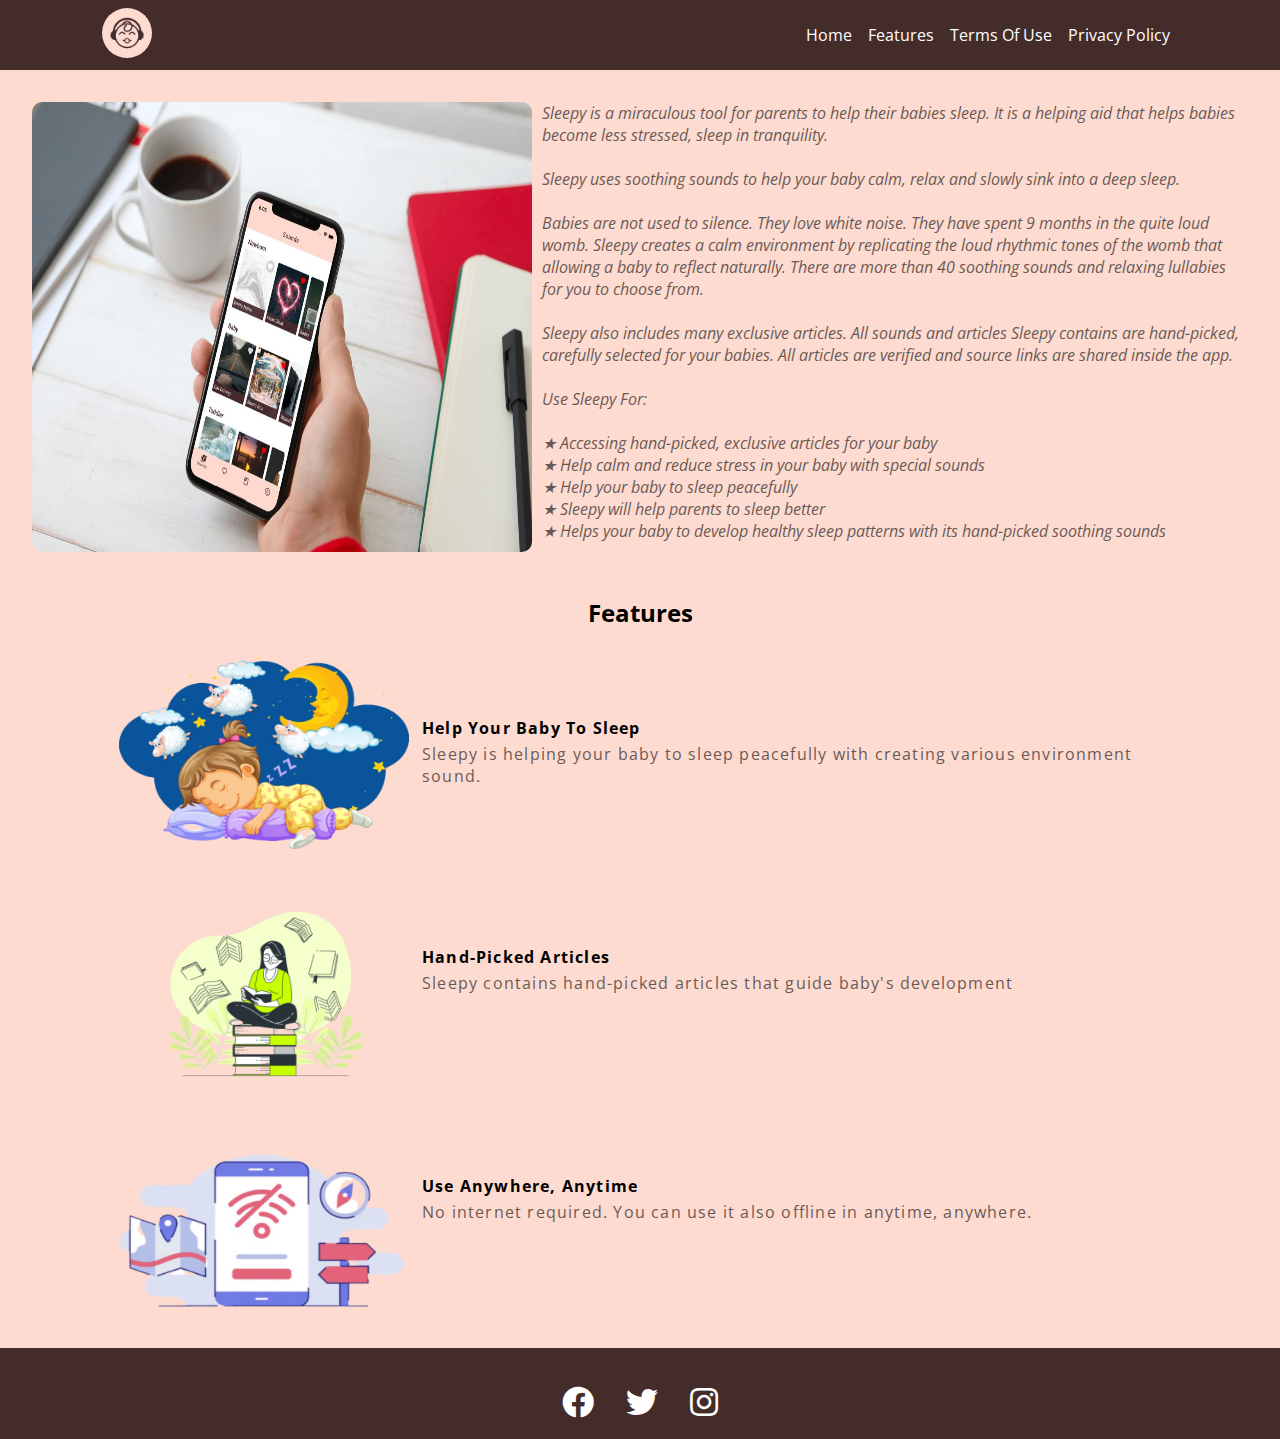
<file: index.html>
<!DOCTYPE html>
<html lang="en">

<head>
    <meta charset="UTF-8">
    <meta name="viewport" content="width=device-width, initial-scale=1.0">
    <title>Sleepy</title>
    <meta name="keyword" content="Baby, Sleep, Sounds,White Noise">
    <meta name="description" content="Sleepy">
    <style>
        @import url('https://fonts.googleapis.com/css2?family=Open+Sans:wght@400;700&display=swap');
    </style>
    <link rel="stylesheet" href="https://cdnjs.cloudflare.com/ajax/libs/font-awesome/5.15.2/css/all.min.css">
    <link rel="stylesheet" href="css/global.css">
    <link rel="stylesheet" href="css/main.css">
    <link rel="stylesheet" media="(max-width:768px)" href="css/tablet.css">
    <link rel="stylesheet" media="(max-width:500px)" href="css/mobile.css">
</head>

<body>
    <header class="bg-dark-blue">
        <div class="container">
            <nav id="navbar">
                <a href="#home"> <img id="logo" src="./images/playstore.png" alt="Sleepy" width="50px"
                        height="50px"></a>
                <ul>
                    <li><a href="index.html">Home</a></li>
                    <li id="featuresnone"><a href="#Features">Features</a></li>
                    <li><a href="termsofuse.html">Terms Of Use</a></li>
                    <li><a href="privacypolicy.html">Privacy Policy</a></li>
                </ul>
            </nav>
        </div>
    </header>

    <section id="home">

        <img src="./images/sleepy.jpg" alt="Sleepy">

        <div class="name">
            <p>Sleepy is a miraculous tool for parents to help their babies sleep. It is a helping aid that helps babies
                become less stressed, sleep in tranquility.
            </p></br>
            <p>
                Sleepy uses soothing sounds to help your baby calm, relax and slowly sink into a deep sleep.
            </p></br>
            <p>
                Babies are not used to silence. They love white noise. They have spent 9 months in the quite loud womb.
                Sleepy creates a calm environment by replicating the loud rhythmic tones of the womb that allowing a
                baby to
                reflect naturally. There are more than 40 soothing sounds and relaxing lullabies for you to choose from.
            </p></br>
            <p>
                Sleepy also includes many exclusive articles. All sounds and articles Sleepy contains are hand-picked,
                carefully selected for your babies. All articles are verified and source links are shared inside the
                app.</p></br>
            <p>
                Use Sleepy For:
            </p></br>
            <p>
            <ul style="list-style-type:none;">
                <li>★ Accessing hand-picked, exclusive articles for your baby</li>
                <li>★ Help calm and reduce stress in your baby with special sounds</li>
                <li>★ Help your baby to sleep peacefully</li>
                <li>★ Sleepy will help parents to sleep better</li>
                <li>★ Helps your baby to develop healthy sleep patterns with its hand-picked soothing sounds</li>
            </ul>
            </p></br>
        </div>

    </section>


    <section id="Features">
        <h3 class="text-center heading-medium">Features</h3>
        <div class="container">
            <div class="courses">

                <div class="course">
                    <div class="course-image">
                        <img src="./images/image1.webp" alt="Baby Sleep" width="300px" height="200px">

                    </div>
                    <div class="course-info">
                        <div class="title">
                            Help Your Baby To Sleep
                        </div>
                        <div class="description">
                            Sleepy is helping your baby to sleep peacefully with creating various environment sound.
                        </div>

                    </div>
                </div>

                <div class="course">
                    <div class="course-image">
                        <img src="./images/image2.webp" alt="Articles" width="300px" height="200px">

                    </div>
                    <div class="course-info">
                        <div class="title">
                            Hand-Picked Articles
                        </div>
                        <div class="description">
                            Sleepy contains hand-picked articles that guide baby's development
                        </div>

                    </div>
                </div>

                <div class="course">
                    <div class="course-image">
                        <img src="./images/image3.webp" alt="Use Anywhere, Anytime" width="300px" height="200px">

                    </div>
                    <div class="course-info">
                        <div class="title">
                            Use Anywhere, Anytime
                        </div>
                        <div class="description">
                            No internet required. You can use it also offline in anytime, anywhere.
                        </div>

                    </div>
                </div>
            </div>
        </div>
    </section>
    <footer id="contact" class="bg-dark-blue">
        <div class="contact-form">

            <ul>
                <li>
                    <a href="#"><i class="fab fa-facebook"></i></a>
                </li>
                <li>
                    <a href="#"><i class="fab fa-twitter"></i></a>
                </li>
                <li>
                    <a href="#"><i class="fab fa-instagram"></i></a>
                </li>
            </ul>
        </div>
    </footer>
</body>

</html>
</file>
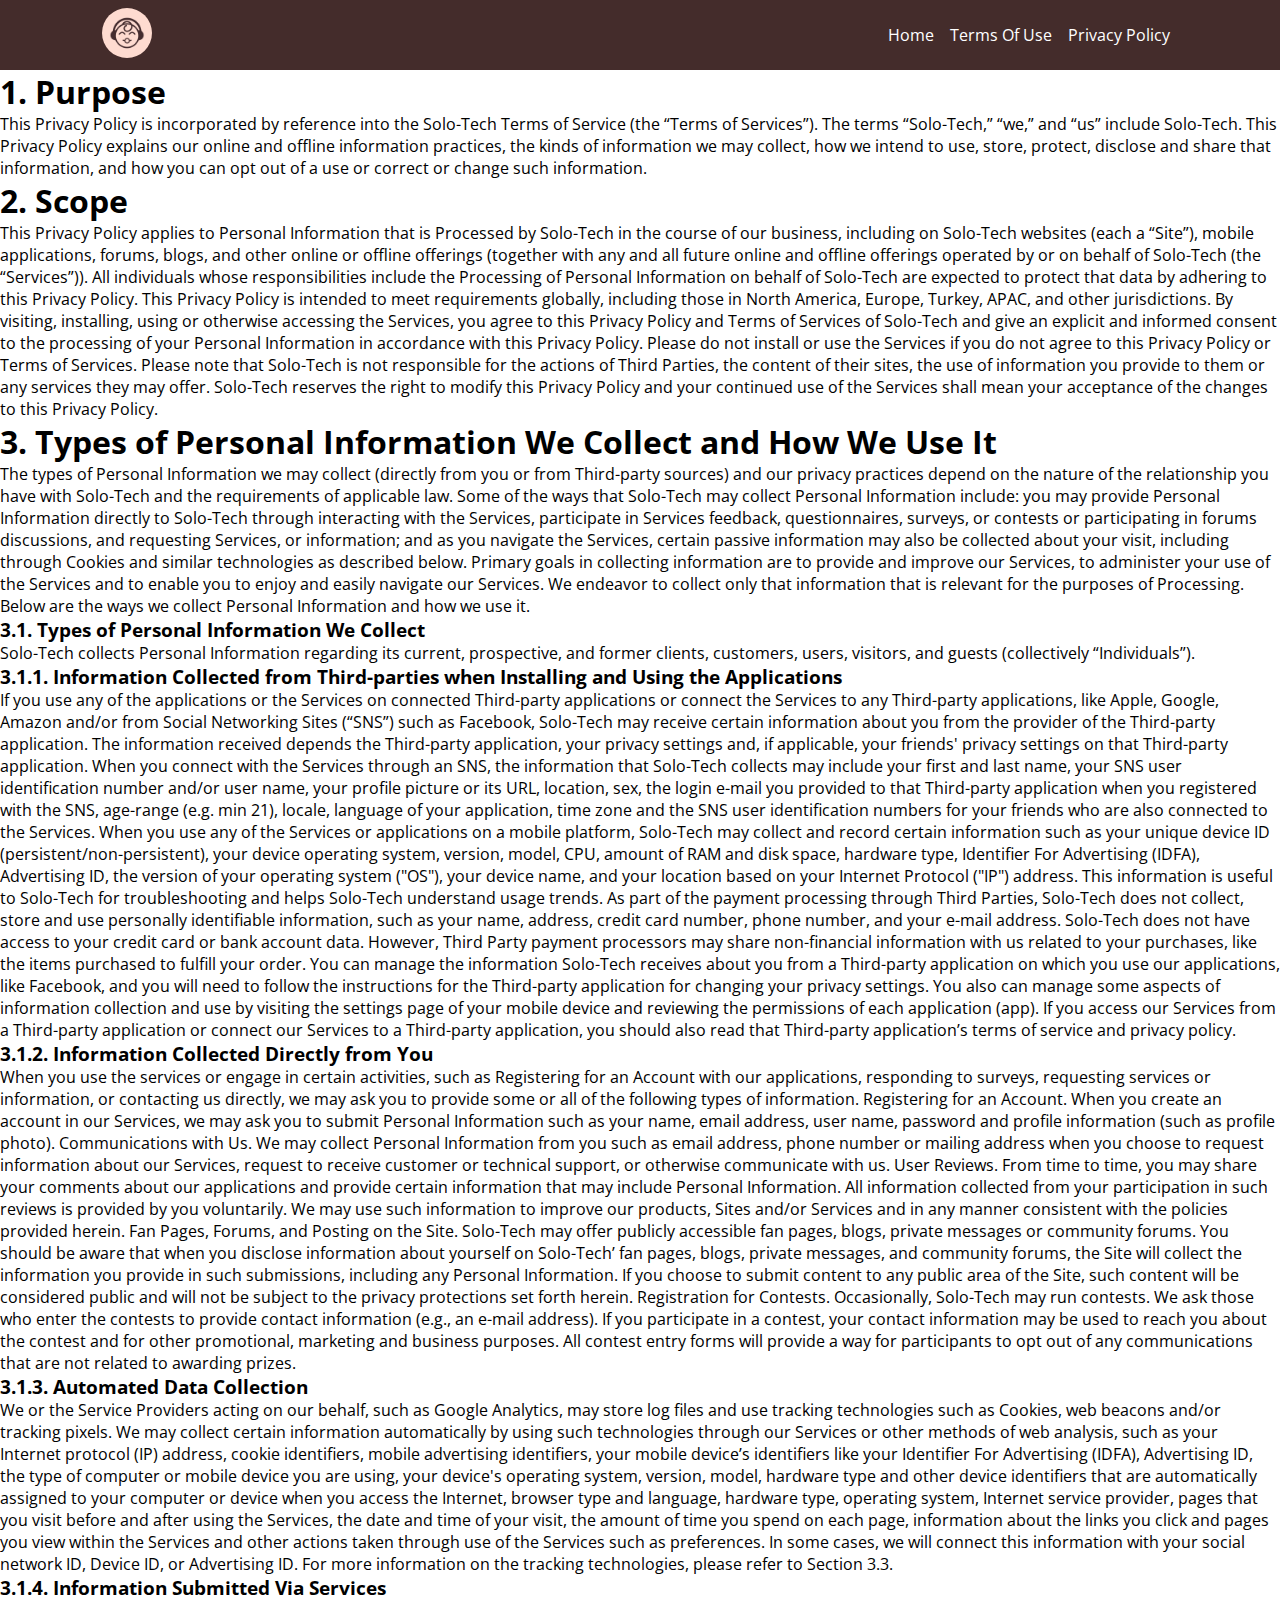
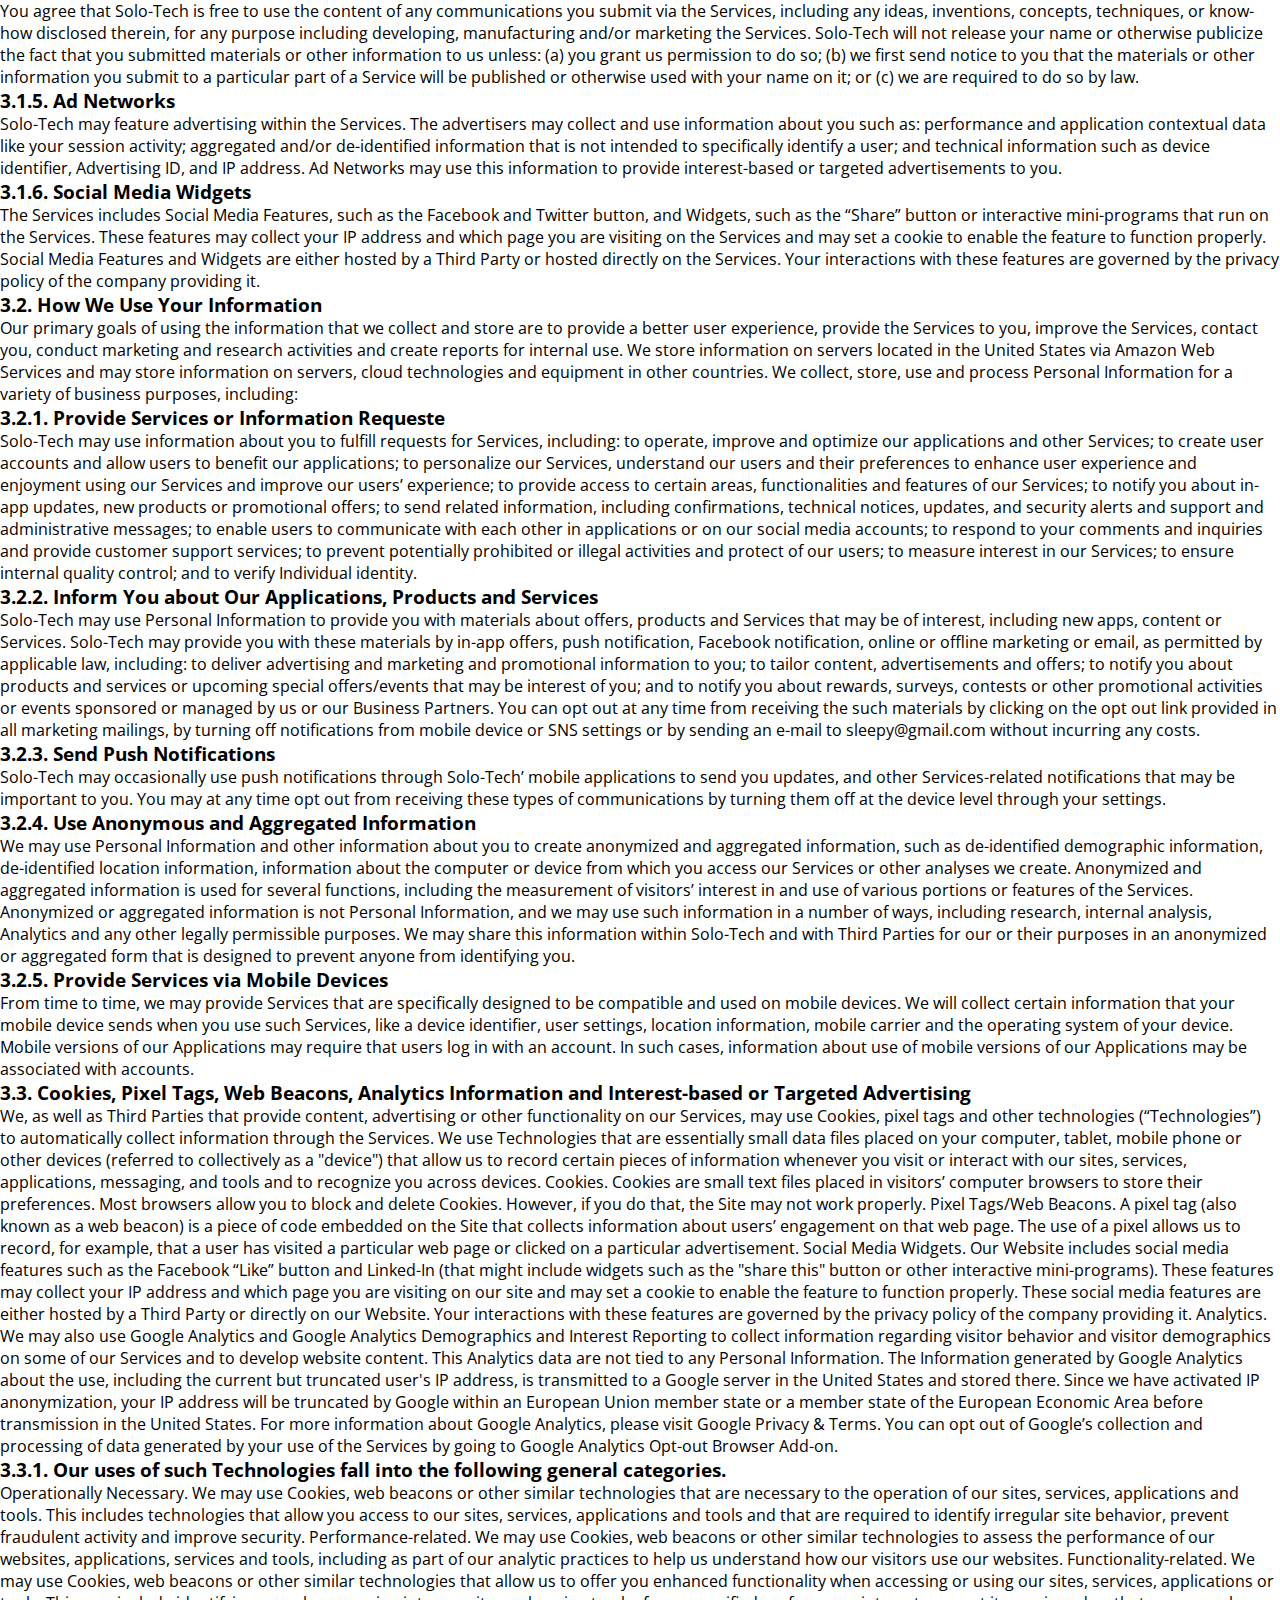
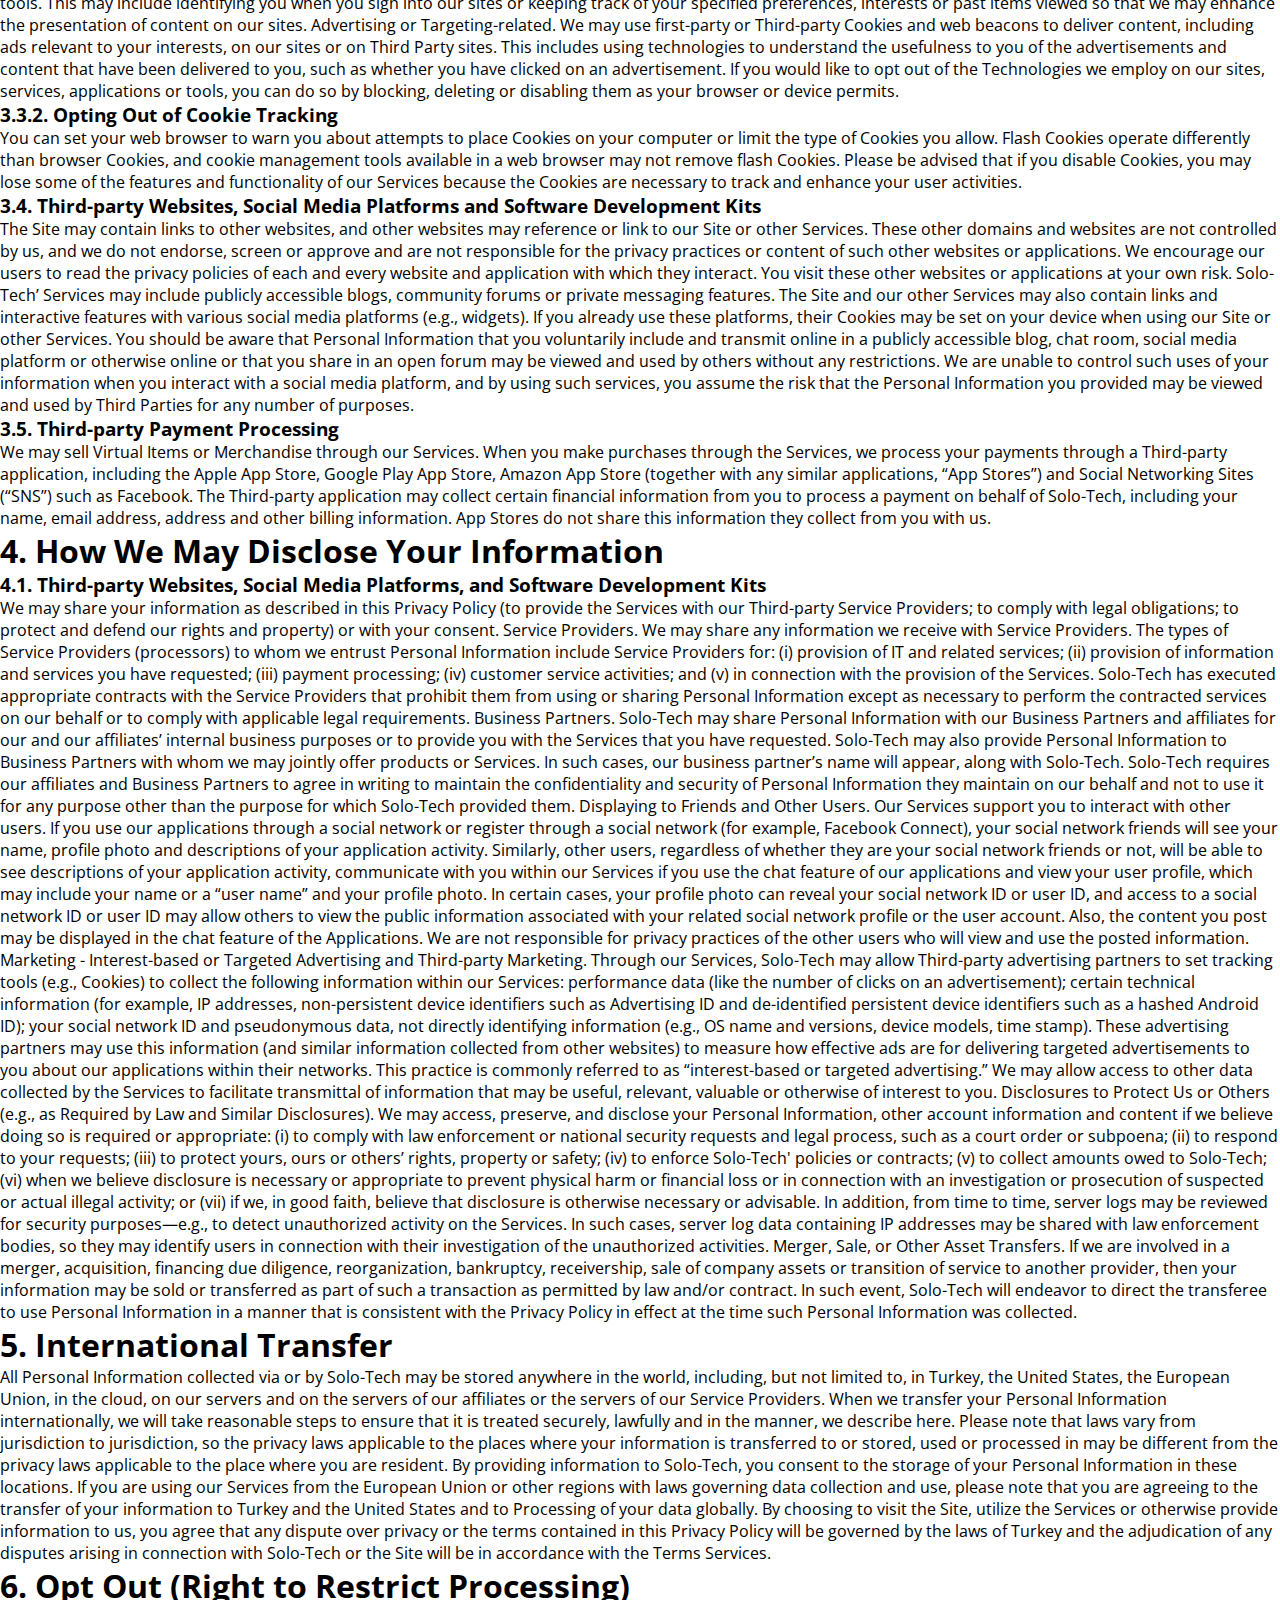
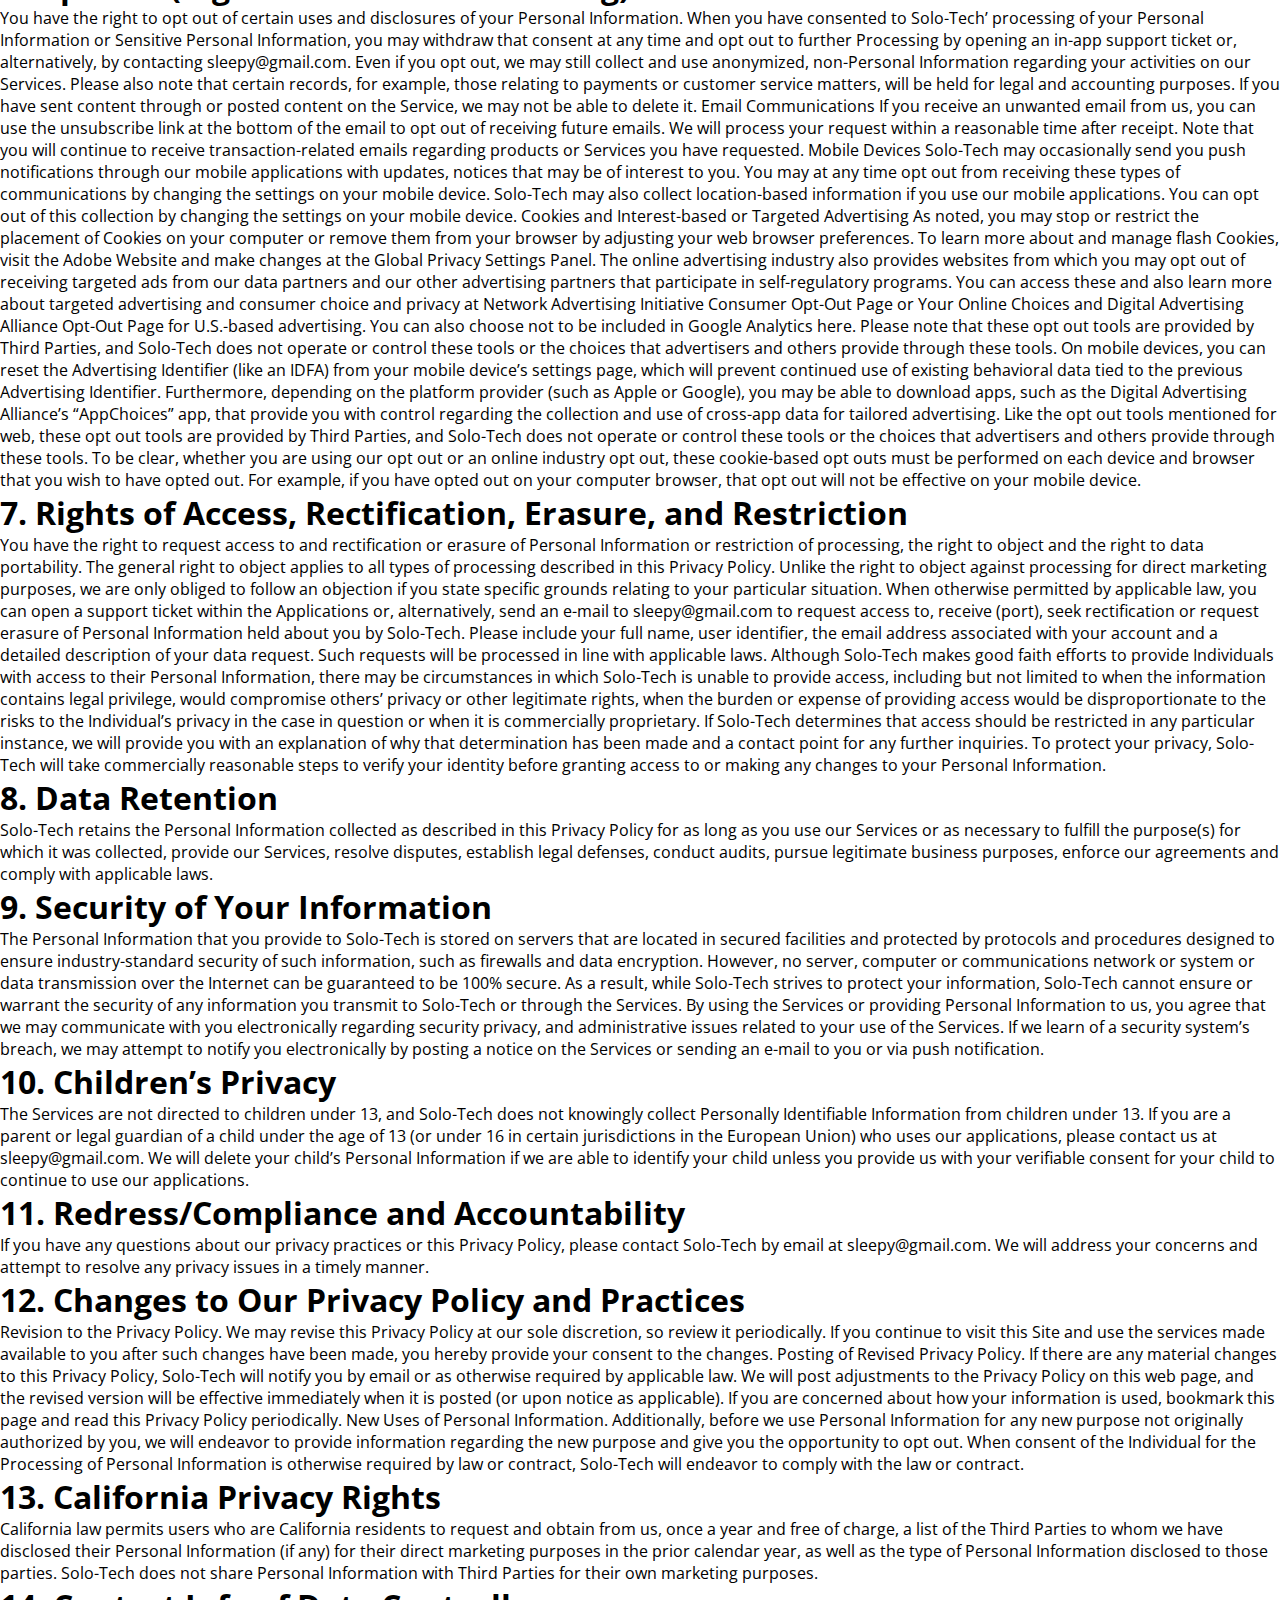
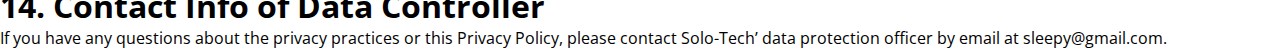
<file: privacypolicy.html>
<!DOCTYPE html>
<html lang="en">

<head>
    <meta charset="UTF-8">
    <meta name="viewport" content="width=device-width, initial-scale=1.0">
    <title>Sleepy</title>
    <meta name="keyword" content="Baby, Sleep, Sounds,White Noise">
    <meta name="description" content="Sleepy">
    <style>
        @import url('https://fonts.googleapis.com/css2?family=Open+Sans:wght@400;700&display=swap');
    </style>
    <link rel="stylesheet" href="https://cdnjs.cloudflare.com/ajax/libs/font-awesome/5.15.2/css/all.min.css">
    <link rel="stylesheet" href="css/global.css">
    <link rel="stylesheet" href="css/main.css">
    <link rel="stylesheet" media="(max-width:768px)" href="css/tablet.css">
    <link rel="stylesheet" media="(max-width:500px)" href="css/mobile.css">
</head>

<body>
    <header class="bg-dark-blue">
        <div class="container">
            <nav id="navbar">
                <a href="index.html"> <img id="logo" src="./images/playstore.png" alt="Sleepy" width="50px"
                        height="50px"></a>
                <ul>
                    <li><a href="index.html">Home</a></li>
                    <li><a href="termsofuse.html">Terms Of Use</a></li>
                    <li><a href="privacypolicy.html">Privacy Policy</a></li>
                </ul>
            </nav>
        </div>
    </header>

    <section>
        <h1>1. Purpose</h1>
        <p>
            This Privacy Policy is incorporated by reference into the Solo-Tech Terms
            of Service (the “Terms of Services”). The terms “Solo-Tech,” “we,” and
            “us” include Solo-Tech. This Privacy Policy explains our online and
            offline information practices, the kinds of information we may
            collect, how we intend to use, store, protect, disclose and share that
            information, and how you can opt out of a use or correct or change
            such information.
        </p>
        <h1>2. Scope</h1>
        <p>
            This Privacy Policy applies to Personal Information that is Processed
            by Solo-Tech in the course of our business, including on Solo-Tech websites
            (each a “Site”), mobile applications, forums, blogs, and other online
            or offline offerings (together with any and all future online and
            offline offerings operated by or on behalf of Solo-Tech (the
            “Services”)). All individuals whose responsibilities include the
            Processing of Personal Information on behalf of Solo-Tech are expected to
            protect that data by adhering to this Privacy Policy. This Privacy
            Policy is intended to meet requirements globally, including those in
            North America, Europe, Turkey, APAC, and other jurisdictions. By
            visiting, installing, using or otherwise accessing the Services, you
            agree to this Privacy Policy and Terms of Services of Solo-Tech and give
            an explicit and informed consent to the processing of your Personal
            Information in accordance with this Privacy Policy. Please do not
            install or use the Services if you do not agree to this Privacy Policy
            or Terms of Services. Please note that Solo-Tech is not responsible for
            the actions of Third Parties, the content of their sites, the use of
            information you provide to them or any services they may offer. Solo-Tech
            reserves the right to modify this Privacy Policy and your continued
            use of the Services shall mean your acceptance of the changes to this
            Privacy Policy.
        </p>
        <h1>3. Types of Personal Information We Collect and How We Use It</h1>
        <p>
            The types of Personal Information we may collect (directly from you or
            from Third-party sources) and our privacy practices depend on the
            nature of the relationship you have with Solo-Tech and the requirements
            of applicable law. Some of the ways that Solo-Tech may collect Personal
            Information include: you may provide Personal Information directly to
            Solo-Tech through interacting with the Services, participate in Services
            feedback, questionnaires, surveys, or contests or participating in
            forums discussions, and requesting Services, or information; and as
            you navigate the Services, certain passive information may also be
            collected about your visit, including through Cookies and similar
            technologies as described below. Primary goals in collecting
            information are to provide and improve our Services, to administer
            your use of the Services and to enable you to enjoy and easily
            navigate our Services. We endeavor to collect only that information
            that is relevant for the purposes of Processing. Below are the ways we
            collect Personal Information and how we use it.
        </p>
        <h3>3.1. Types of Personal Information We Collect</h3>
        <p>
            Solo-Tech collects Personal Information regarding its current,
            prospective, and former clients, customers, users, visitors, and
            guests (collectively “Individuals”).
        </p>
        <h3>
            3.1.1. Information Collected from Third-parties when Installing and
            Using the Applications
        </h3>
        <p>
            If you use any of the applications or the Services on connected
            Third-party applications or connect the Services to any Third-party
            applications, like Apple, Google, Amazon and/or from Social Networking
            Sites (“SNS”) such as Facebook, Solo-Tech may receive certain information
            about you from the provider of the Third-party application. The
            information received depends the Third-party application, your privacy
            settings and, if applicable, your friends' privacy settings on that
            Third-party application. When you connect with the Services through an
            SNS, the information that Solo-Tech collects may include your first and
            last name, your SNS user identification number and/or user name, your
            profile picture or its URL, location, sex, the login e-mail you
            provided to that Third-party application when you registered with the
            SNS, age-range (e.g. min 21), locale, language of your application,
            time zone and the SNS user identification numbers for your friends who
            are also connected to the Services. When you use any of the Services
            or applications on a mobile platform, Solo-Tech may collect and record
            certain information such as your unique device ID
            (persistent/non-persistent), your device operating system, version,
            model, CPU, amount of RAM and disk space, hardware type, Identifier
            For Advertising (IDFA), Advertising ID, the version of your operating
            system ("OS"), your device name, and your location based on your
            Internet Protocol ("IP") address. This information is useful to Solo-Tech
            for troubleshooting and helps Solo-Tech understand usage trends. As part
            of the payment processing through Third Parties, Solo-Tech does not
            collect, store and use personally identifiable information, such as
            your name, address, credit card number, phone number, and your e-mail
            address. Solo-Tech does not have access to your credit card or bank
            account data. However, Third Party payment processors may share
            non-financial information with us related to your purchases, like the
            items purchased to fulfill your order. You can manage the information
            Solo-Tech receives about you from a Third-party application on which you
            use our applications, like Facebook, and you will need to follow the
            instructions for the Third-party application for changing your privacy
            settings. You also can manage some aspects of information collection
            and use by visiting the settings page of your mobile device and
            reviewing the permissions of each application (app). If you access our
            Services from a Third-party application or connect our Services to a
            Third-party application, you should also read that Third-party
            application’s terms of service and privacy policy.
        </p>
        <h3>3.1.2. Information Collected Directly from You</h3>
        <p>
            When you use the services or engage in certain activities, such as
            Registering for an Account with our applications, responding to
            surveys, requesting services or information, or contacting us
            directly, we may ask you to provide some or all of the following types
            of information. Registering for an Account. When you create an account
            in our Services, we may ask you to submit Personal Information such as
            your name, email address, user name, password and profile information
            (such as profile photo). Communications with Us. We may collect
            Personal Information from you such as email address, phone number or
            mailing address when you choose to request information about our
            Services, request to receive customer or technical support, or
            otherwise communicate with us. User Reviews. From time to time, you
            may share your comments about our applications and provide certain
            information that may include Personal Information. All information
            collected from your participation in such reviews is provided by you
            voluntarily. We may use such information to improve our products,
            Sites and/or Services and in any manner consistent with the policies
            provided herein. Fan Pages, Forums, and Posting on the Site. Solo-Tech
            may offer publicly accessible fan pages, blogs, private messages or
            community forums. You should be aware that when you disclose
            information about yourself on Solo-Tech’ fan pages, blogs, private
            messages, and community forums, the Site will collect the information
            you provide in such submissions, including any Personal Information.
            If you choose to submit content to any public area of the Site, such
            content will be considered public and will not be subject to the
            privacy protections set forth herein. Registration for Contests.
            Occasionally, Solo-Tech may run contests. We ask those who enter the
            contests to provide contact information (e.g., an e-mail address). If
            you participate in a contest, your contact information may be used to
            reach you about the contest and for other promotional, marketing and
            business purposes. All contest entry forms will provide a way for
            participants to opt out of any communications that are not related to
            awarding prizes.
        </p>
        <h3>3.1.3. Automated Data Collection</h3>
        <p>
            We or the Service Providers acting on our behalf, such as Google
            Analytics, may store log files and use tracking technologies such as
            Cookies, web beacons and/or tracking pixels. We may collect certain
            information automatically by using such technologies through our
            Services or other methods of web analysis, such as your Internet
            protocol (IP) address, cookie identifiers, mobile advertising
            identifiers, your mobile device’s identifiers like your Identifier For
            Advertising (IDFA), Advertising ID, the type of computer or mobile
            device you are using, your device's operating system, version, model,
            hardware type and other device identifiers that are automatically
            assigned to your computer or device when you access the Internet,
            browser type and language, hardware type, operating system, Internet
            service provider, pages that you visit before and after using the
            Services, the date and time of your visit, the amount of time you
            spend on each page, information about the links you click and pages
            you view within the Services and other actions taken through use of
            the Services such as preferences. In some cases, we will connect this
            information with your social network ID, Device ID, or Advertising ID.
            For more information on the tracking technologies, please refer to
            Section 3.3.
        </p>
        <h3>3.1.4. Information Submitted Via Services</h3>
        <p>
            You agree that Solo-Tech is free to use the content of any communications
            you submit via the Services, including any ideas, inventions,
            concepts, techniques, or know-how disclosed therein, for any purpose
            including developing, manufacturing and/or marketing the Services.
            Solo-Tech will not release your name or otherwise publicize the fact that
            you submitted materials or other information to us unless: (a) you
            grant us permission to do so; (b) we first send notice to you that the
            materials or other information you submit to a particular part of a
            Service will be published or otherwise used with your name on it; or
            (c) we are required to do so by law.
        </p>
        <h3>3.1.5. Ad Networks</h3>
        <p>
            Solo-Tech may feature advertising within the Services. The advertisers
            may collect and use information about you such as: performance and
            application contextual data like your session activity; aggregated
            and/or de-identified information that is not intended to specifically
            identify a user; and technical information such as device identifier,
            Advertising ID, and IP address. Ad Networks may use this information
            to provide interest-based or targeted advertisements to you.
        </p>
        <h3>3.1.6. Social Media Widgets</h3>
        <p>
            The Services includes Social Media Features, such as the Facebook and
            Twitter button, and Widgets, such as the “Share” button or interactive
            mini-programs that run on the Services. These features may collect
            your IP address and which page you are visiting on the Services and
            may set a cookie to enable the feature to function properly. Social
            Media Features and Widgets are either hosted by a Third Party or
            hosted directly on the Services. Your interactions with these features
            are governed by the privacy policy of the company providing it.
        </p>
        <h3>3.2. How We Use Your Information</h3>
        <p>
            Our primary goals of using the information that we collect and store
            are to provide a better user experience, provide the Services to you,
            improve the Services, contact you, conduct marketing and research
            activities and create reports for internal use. We store information
            on servers located in the United States via Amazon Web Services and
            may store information on servers, cloud technologies and equipment in
            other countries. We collect, store, use and process Personal
            Information for a variety of business purposes, including:
        </p>
        <h3>3.2.1. Provide Services or Information Requeste</h3>
        <p>
            Solo-Tech may use information about you to fulfill requests for Services,
            including: to operate, improve and optimize our applications and other
            Services; to create user accounts and allow users to benefit our
            applications; to personalize our Services, understand our users and
            their preferences to enhance user experience and enjoyment using our
            Services and improve our users’ experience; to provide access to
            certain areas, functionalities and features of our Services; to notify
            you about in-app updates, new products or promotional offers; to send
            related information, including confirmations, technical notices,
            updates, and security alerts and support and administrative messages;
            to enable users to communicate with each other in applications or on
            our social media accounts; to respond to your comments and inquiries
            and provide customer support services; to prevent potentially
            prohibited or illegal activities and protect of our users; to measure
            interest in our Services; to ensure internal quality control; and to
            verify Individual identity.
        </p>
        <h3>3.2.2. Inform You about Our Applications, Products and Services</h3>
        <p>
            Solo-Tech may use Personal Information to provide you with materials
            about offers, products and Services that may be of interest, including
            new apps, content or Services. Solo-Tech may provide you with these
            materials by in-app offers, push notification, Facebook notification,
            online or offline marketing or email, as permitted by applicable law,
            including: to deliver advertising and marketing and promotional
            information to you; to tailor content, advertisements and offers; to
            notify you about products and services or upcoming special
            offers/events that may be interest of you; and to notify you about
            rewards, surveys, contests or other promotional activities or events
            sponsored or managed by us or our Business Partners. You can opt out
            at any time from receiving the such materials by clicking on the opt
            out link provided in all marketing mailings, by turning off
            notifications from mobile device or SNS settings or by sending an
            e-mail to sleepy@gmail.com without incurring any costs.
        </p>
        <h3>3.2.3. Send Push Notifications</h3>
        <p>
            Solo-Tech may occasionally use push notifications through Solo-Tech’ mobile
            applications to send you updates, and other Services-related
            notifications that may be important to you. You may at any time opt
            out from receiving these types of communications by turning them off
            at the device level through your settings.
        </p>
        <h3>3.2.4. Use Anonymous and Aggregated Information</h3>
        <p>
            We may use Personal Information and other information about you to
            create anonymized and aggregated information, such as de-identified
            demographic information, de-identified location information,
            information about the computer or device from which you access our
            Services or other analyses we create. Anonymized and aggregated
            information is used for several functions, including the measurement
            of visitors’ interest in and use of various portions or features of
            the Services. Anonymized or aggregated information is not Personal
            Information, and we may use such information in a number of ways,
            including research, internal analysis, Analytics and any other legally
            permissible purposes. We may share this information within Solo-Tech and
            with Third Parties for our or their purposes in an anonymized or
            aggregated form that is designed to prevent anyone from identifying
            you.
        </p>
        <h3>3.2.5. Provide Services via Mobile Devices</h3>
        <p>
            From time to time, we may provide Services that are specifically
            designed to be compatible and used on mobile devices. We will collect
            certain information that your mobile device sends when you use such
            Services, like a device identifier, user settings, location
            information, mobile carrier and the operating system of your device.
            Mobile versions of our Applications may require that users log in with
            an account. In such cases, information about use of mobile versions of
            our Applications may be associated with accounts.
        </p>
        <h3>
            3.3. Cookies, Pixel Tags, Web Beacons, Analytics Information and
            Interest-based or Targeted Advertising
        </h3>
        <p>
            We, as well as Third Parties that provide content, advertising or
            other functionality on our Services, may use Cookies, pixel tags and
            other technologies (“Technologies”) to automatically collect
            information through the Services. We use Technologies that are
            essentially small data files placed on your computer, tablet, mobile
            phone or other devices (referred to collectively as a "device") that
            allow us to record certain pieces of information whenever you visit or
            interact with our sites, services, applications, messaging, and tools
            and to recognize you across devices. Cookies. Cookies are small text
            files placed in visitors’ computer browsers to store their
            preferences. Most browsers allow you to block and delete Cookies.
            However, if you do that, the Site may not work properly. Pixel
            Tags/Web Beacons. A pixel tag (also known as a web beacon) is a piece
            of code embedded on the Site that collects information about users’
            engagement on that web page. The use of a pixel allows us to record,
            for example, that a user has visited a particular web page or clicked
            on a particular advertisement. Social Media Widgets. Our Website
            includes social media features such as the Facebook “Like” button and
            Linked-In (that might include widgets such as the "share this" button
            or other interactive mini-programs). These features may collect your
            IP address and which page you are visiting on our site and may set a
            cookie to enable the feature to function properly. These social media
            features are either hosted by a Third Party or directly on our
            Website. Your interactions with these features are governed by the
            privacy policy of the company providing it. Analytics. We may also use
            Google Analytics and Google Analytics Demographics and Interest
            Reporting to collect information regarding visitor behavior and
            visitor demographics on some of our Services and to develop website
            content. This Analytics data are not tied to any Personal Information.
            The Information generated by Google Analytics about the use, including
            the current but truncated user's IP address, is transmitted to a
            Google server in the United States and stored there. Since we have
            activated IP anonymization, your IP address will be truncated by
            Google within an European Union member state or a member state of the
            European Economic Area before transmission in the United States. For
            more information about Google Analytics, please visit Google Privacy
            &amp; Terms. You can opt out of Google’s collection and processing of
            data generated by your use of the Services by going to Google
            Analytics Opt-out Browser Add-on.
        </p>
        <h3>
            3.3.1. Our uses of such Technologies fall into the following general
            categories.
        </h3>
        <p>
            Operationally Necessary. We may use Cookies, web beacons or other
            similar technologies that are necessary to the operation of our sites,
            services, applications and tools. This includes technologies that
            allow you access to our sites, services, applications and tools and
            that are required to identify irregular site behavior, prevent
            fraudulent activity and improve security. Performance-related. We may
            use Cookies, web beacons or other similar technologies to assess the
            performance of our websites, applications, services and tools,
            including as part of our analytic practices to help us understand how
            our visitors use our websites. Functionality-related. We may use
            Cookies, web beacons or other similar technologies that allow us to
            offer you enhanced functionality when accessing or using our sites,
            services, applications or tools. This may include identifying you when
            you sign into our sites or keeping track of your specified
            preferences, interests or past items viewed so that we may enhance the
            presentation of content on our sites. Advertising or
            Targeting-related. We may use first-party or Third-party Cookies and
            web beacons to deliver content, including ads relevant to your
            interests, on our sites or on Third Party sites. This includes using
            technologies to understand the usefulness to you of the advertisements
            and content that have been delivered to you, such as whether you have
            clicked on an advertisement. If you would like to opt out of the
            Technologies we employ on our sites, services, applications or tools,
            you can do so by blocking, deleting or disabling them as your browser
            or device permits.
        </p>
        <h3>3.3.2. Opting Out of Cookie Tracking</h3>
        <p>
            You can set your web browser to warn you about attempts to place
            Cookies on your computer or limit the type of Cookies you allow. Flash
            Cookies operate differently than browser Cookies, and cookie
            management tools available in a web browser may not remove flash
            Cookies. Please be advised that if you disable Cookies, you may lose
            some of the features and functionality of our Services because the
            Cookies are necessary to track and enhance your user activities.
        </p>
        <h3>
            3.4. Third-party Websites, Social Media Platforms and Software
            Development Kits
        </h3>
        <p>
            The Site may contain links to other websites, and other websites may
            reference or link to our Site or other Services. These other domains
            and websites are not controlled by us, and we do not endorse, screen
            or approve and are not responsible for the privacy practices or
            content of such other websites or applications. We encourage our users
            to read the privacy policies of each and every website and application
            with which they interact. You visit these other websites or
            applications at your own risk. Solo-Tech’ Services may include publicly
            accessible blogs, community forums or private messaging features. The
            Site and our other Services may also contain links and interactive
            features with various social media platforms (e.g., widgets). If you
            already use these platforms, their Cookies may be set on your device
            when using our Site or other Services. You should be aware that
            Personal Information that you voluntarily include and transmit online
            in a publicly accessible blog, chat room, social media platform or
            otherwise online or that you share in an open forum may be viewed and
            used by others without any restrictions. We are unable to control such
            uses of your information when you interact with a social media
            platform, and by using such services, you assume the risk that the
            Personal Information you provided may be viewed and used by Third
            Parties for any number of purposes.
        </p>
        <h3>3.5. Third-party Payment Processing</h3>
        <p>
            We may sell Virtual Items or Merchandise through our Services. When
            you make purchases through the Services, we process your payments
            through a Third-party application, including the Apple App Store,
            Google Play App Store, Amazon App Store (together with any similar
            applications, “App Stores”) and Social Networking Sites (“SNS”) such
            as Facebook. The Third-party application may collect certain financial
            information from you to process a payment on behalf of Solo-Tech,
            including your name, email address, address and other billing
            information. App Stores do not share this information they collect
            from you with us.
        </p>
        <h1>4. How We May Disclose Your Information</h1>
        <h3>
            4.1. Third-party Websites, Social Media Platforms, and Software
            Development Kits
        </h3>
        <p>
            We may share your information as described in this Privacy Policy (to
            provide the Services with our Third-party Service Providers; to comply
            with legal obligations; to protect and defend our rights and property)
            or with your consent. Service Providers. We may share any information
            we receive with Service Providers. The types of Service Providers
            (processors) to whom we entrust Personal Information include Service
            Providers for: (i) provision of IT and related services; (ii)
            provision of information and services you have requested; (iii)
            payment processing; (iv) customer service activities; and (v) in
            connection with the provision of the Services. Solo-Tech has executed
            appropriate contracts with the Service Providers that prohibit them
            from using or sharing Personal Information except as necessary to
            perform the contracted services on our behalf or to comply with
            applicable legal requirements. Business Partners. Solo-Tech may share
            Personal Information with our Business Partners and affiliates for our
            and our affiliates’ internal business purposes or to provide you with
            the Services that you have requested. Solo-Tech may also provide Personal
            Information to Business Partners with whom we may jointly offer
            products or Services. In such cases, our business partner’s name will
            appear, along with Solo-Tech. Solo-Tech requires our affiliates and Business
            Partners to agree in writing to maintain the confidentiality and
            security of Personal Information they maintain on our behalf and not
            to use it for any purpose other than the purpose for which Solo-Tech
            provided them. Displaying to Friends and Other Users. Our Services
            support you to interact with other users. If you use our applications
            through a social network or register through a social network (for
            example, Facebook Connect), your social network friends will see your
            name, profile photo and descriptions of your application activity.
            Similarly, other users, regardless of whether they are your social
            network friends or not, will be able to see descriptions of your
            application activity, communicate with you within our Services if you
            use the chat feature of our applications and view your user profile,
            which may include your name or a “user name” and your profile photo.
            In certain cases, your profile photo can reveal your social network ID
            or user ID, and access to a social network ID or user ID may allow
            others to view the public information associated with your related
            social network profile or the user account. Also, the content you post
            may be displayed in the chat feature of the Applications. We are not
            responsible for privacy practices of the other users who will view and
            use the posted information. Marketing - Interest-based or Targeted
            Advertising and Third-party Marketing. Through our Services, Solo-Tech
            may allow Third-party advertising partners to set tracking tools
            (e.g., Cookies) to collect the following information within our
            Services: performance data (like the number of clicks on an
            advertisement); certain technical information (for example, IP
            addresses, non-persistent device identifiers such as Advertising ID
            and de-identified persistent device identifiers such as a hashed
            Android ID); your social network ID and pseudonymous data, not
            directly identifying information (e.g., OS name and versions, device
            models, time stamp). These advertising partners may use this
            information (and similar information collected from other websites) to
            measure how effective ads are for delivering targeted advertisements
            to you about our applications within their networks. This practice is
            commonly referred to as “interest-based or targeted advertising.” We
            may allow access to other data collected by the Services to facilitate
            transmittal of information that may be useful, relevant, valuable or
            otherwise of interest to you. Disclosures to Protect Us or Others
            (e.g., as Required by Law and Similar Disclosures). We may access,
            preserve, and disclose your Personal Information, other account
            information and content if we believe doing so is required or
            appropriate: (i) to comply with law enforcement or national security
            requests and legal process, such as a court order or subpoena; (ii) to
            respond to your requests; (iii) to protect yours, ours or others’
            rights, property or safety; (iv) to enforce Solo-Tech' policies or
            contracts; (v) to collect amounts owed to Solo-Tech; (vi) when we believe
            disclosure is necessary or appropriate to prevent physical harm or
            financial loss or in connection with an investigation or prosecution
            of suspected or actual illegal activity; or (vii) if we, in good
            faith, believe that disclosure is otherwise necessary or advisable. In
            addition, from time to time, server logs may be reviewed for security
            purposes—e.g., to detect unauthorized activity on the Services. In
            such cases, server log data containing IP addresses may be shared with
            law enforcement bodies, so they may identify users in connection with
            their investigation of the unauthorized activities. Merger, Sale, or
            Other Asset Transfers. If we are involved in a merger, acquisition,
            financing due diligence, reorganization, bankruptcy, receivership,
            sale of company assets or transition of service to another provider,
            then your information may be sold or transferred as part of such a
            transaction as permitted by law and/or contract. In such event, Solo-Tech
            will endeavor to direct the transferee to use Personal Information in
            a manner that is consistent with the Privacy Policy in effect at the
            time such Personal Information was collected.
        </p>
        <h1>5. International Transfer</h1>
        <p>
            All Personal Information collected via or by Solo-Tech may be stored
            anywhere in the world, including, but not limited to, in Turkey, the
            United States, the European Union, in the cloud, on our servers and on
            the servers of our affiliates or the servers of our Service Providers.
            When we transfer your Personal Information internationally, we will
            take reasonable steps to ensure that it is treated securely, lawfully
            and in the manner, we describe here. Please note that laws vary from
            jurisdiction to jurisdiction, so the privacy laws applicable to the
            places where your information is transferred to or stored, used or
            processed in may be different from the privacy laws applicable to the
            place where you are resident. By providing information to Solo-Tech, you
            consent to the storage of your Personal Information in these
            locations. If you are using our Services from the European Union or
            other regions with laws governing data collection and use, please note
            that you are agreeing to the transfer of your information to Turkey
            and the United States and to Processing of your data globally. By
            choosing to visit the Site, utilize the Services or otherwise provide
            information to us, you agree that any dispute over privacy or the
            terms contained in this Privacy Policy will be governed by the laws of
            Turkey and the adjudication of any disputes arising in connection with
            Solo-Tech or the Site will be in accordance with the Terms Services.
        </p>
        <h1>6. Opt Out (Right to Restrict Processing)</h1>
        <p>
            You have the right to opt out of certain uses and disclosures of your
            Personal Information. When you have consented to Solo-Tech’ processing of
            your Personal Information or Sensitive Personal Information, you may
            withdraw that consent at any time and opt out to further Processing by
            opening an in-app support ticket or, alternatively, by contacting
            sleepy@gmail.com. Even if you opt out, we may still collect and use
            anonymized, non-Personal Information regarding your activities on our
            Services. Please also note that certain records, for example, those
            relating to payments or customer service matters, will be held for
            legal and accounting purposes. If you have sent content through or
            posted content on the Service, we may not be able to delete it. Email
            Communications If you receive an unwanted email from us, you can use
            the unsubscribe link at the bottom of the email to opt out of
            receiving future emails. We will process your request within a
            reasonable time after receipt. Note that you will continue to receive
            transaction-related emails regarding products or Services you have
            requested. Mobile Devices Solo-Tech may occasionally send you push
            notifications through our mobile applications with updates, notices
            that may be of interest to you. You may at any time opt out from
            receiving these types of communications by changing the settings on
            your mobile device. Solo-Tech may also collect location-based information
            if you use our mobile applications. You can opt out of this collection
            by changing the settings on your mobile device. Cookies and
            Interest-based or Targeted Advertising As noted, you may stop or
            restrict the placement of Cookies on your computer or remove them from
            your browser by adjusting your web browser preferences. To learn more
            about and manage flash Cookies, visit the Adobe Website and make
            changes at the Global Privacy Settings Panel. The online advertising
            industry also provides websites from which you may opt out of
            receiving targeted ads from our data partners and our other
            advertising partners that participate in self-regulatory programs. You
            can access these and also learn more about targeted advertising and
            consumer choice and privacy at Network Advertising Initiative Consumer
            Opt-Out Page or Your Online Choices and Digital Advertising Alliance
            Opt-Out Page for U.S.-based advertising. You can also choose not to be
            included in Google Analytics here. Please note that these opt out
            tools are provided by Third Parties, and Solo-Tech does not operate or
            control these tools or the choices that advertisers and others provide
            through these tools. On mobile devices, you can reset the Advertising
            Identifier (like an IDFA) from your mobile device’s settings page,
            which will prevent continued use of existing behavioral data tied to
            the previous Advertising Identifier. Furthermore, depending on the
            platform provider (such as Apple or Google), you may be able to
            download apps, such as the Digital Advertising Alliance’s “AppChoices”
            app, that provide you with control regarding the collection and use of
            cross-app data for tailored advertising. Like the opt out tools
            mentioned for web, these opt out tools are provided by Third Parties,
            and Solo-Tech does not operate or control these tools or the choices that
            advertisers and others provide through these tools. To be clear,
            whether you are using our opt out or an online industry opt out, these
            cookie-based opt outs must be performed on each device and browser
            that you wish to have opted out. For example, if you have opted out on
            your computer browser, that opt out will not be effective on your
            mobile device.
        </p>
        <h1>7. Rights of Access, Rectification, Erasure, and Restriction</h1>
        <p>
            You have the right to request access to and rectification or erasure
            of Personal Information or restriction of processing, the right to
            object and the right to data portability. The general right to object
            applies to all types of processing described in this Privacy Policy.
            Unlike the right to object against processing for direct marketing
            purposes, we are only obliged to follow an objection if you state
            specific grounds relating to your particular situation. When otherwise
            permitted by applicable law, you can open a support ticket within the
            Applications or, alternatively, send an e-mail to sleepy@gmail.com to
            request access to, receive (port), seek rectification or request
            erasure of Personal Information held about you by Solo-Tech. Please
            include your full name, user identifier, the email address associated
            with your account and a detailed description of your data request.
            Such requests will be processed in line with applicable laws. Although
            Solo-Tech makes good faith efforts to provide Individuals with access to
            their Personal Information, there may be circumstances in which Solo-Tech
            is unable to provide access, including but not limited to when the
            information contains legal privilege, would compromise others’ privacy
            or other legitimate rights, when the burden or expense of providing
            access would be disproportionate to the risks to the Individual’s
            privacy in the case in question or when it is commercially
            proprietary. If Solo-Tech determines that access should be restricted in
            any particular instance, we will provide you with an explanation of
            why that determination has been made and a contact point for any
            further inquiries. To protect your privacy, Solo-Tech will take
            commercially reasonable steps to verify your identity before granting
            access to or making any changes to your Personal Information.
        </p>
        <h1>8. Data Retention</h1>
        <p>
            Solo-Tech retains the Personal Information collected as described in this
            Privacy Policy for as long as you use our Services or as necessary to
            fulfill the purpose(s) for which it was collected, provide our
            Services, resolve disputes, establish legal defenses, conduct audits,
            pursue legitimate business purposes, enforce our agreements and comply
            with applicable laws.
        </p>
        <h1>9. Security of Your Information</h1>
        <p>
            The Personal Information that you provide to Solo-Tech is stored on
            servers that are located in secured facilities and protected by
            protocols and procedures designed to ensure industry-standard security
            of such information, such as firewalls and data encryption. However,
            no server, computer or communications network or system or data
            transmission over the Internet can be guaranteed to be 100% secure. As
            a result, while Solo-Tech strives to protect your information, Solo-Tech
            cannot ensure or warrant the security of any information you transmit
            to Solo-Tech or through the Services. By using the Services or providing
            Personal Information to us, you agree that we may communicate with you
            electronically regarding security privacy, and administrative issues
            related to your use of the Services. If we learn of a security
            system’s breach, we may attempt to notify you electronically by
            posting a notice on the Services or sending an e-mail to you or via
            push notification.
        </p>
        <h1>10. Children’s Privacy</h1>
        <p>
            The Services are not directed to children under 13, and Solo-Tech does
            not knowingly collect Personally Identifiable Information from
            children under 13. If you are a parent or legal guardian of a child
            under the age of 13 (or under 16 in certain jurisdictions in the
            European Union) who uses our applications, please contact us at
            sleepy@gmail.com. We will delete your child’s Personal Information if
            we are able to identify your child unless you provide us with your
            verifiable consent for your child to continue to use our applications.
        </p>
        <h1>11. Redress/Compliance and Accountability</h1>
        <p>
            If you have any questions about our privacy practices or this Privacy
            Policy, please contact Solo-Tech by email at sleepy@gmail.com. We will
            address your concerns and attempt to resolve any privacy issues in a
            timely manner.
        </p>
        <h1>12. Changes to Our Privacy Policy and Practices</h1>
        <p>
            Revision to the Privacy Policy. We may revise this Privacy Policy at
            our sole discretion, so review it periodically. If you continue to
            visit this Site and use the services made available to you after such
            changes have been made, you hereby provide your consent to the
            changes. Posting of Revised Privacy Policy. If there are any material
            changes to this Privacy Policy, Solo-Tech will notify you by email or as
            otherwise required by applicable law. We will post adjustments to the
            Privacy Policy on this web page, and the revised version will be
            effective immediately when it is posted (or upon notice as
            applicable). If you are concerned about how your information is used,
            bookmark this page and read this Privacy Policy periodically. New Uses
            of Personal Information. Additionally, before we use Personal
            Information for any new purpose not originally authorized by you, we
            will endeavor to provide information regarding the new purpose and
            give you the opportunity to opt out. When consent of the Individual
            for the Processing of Personal Information is otherwise required by
            law or contract, Solo-Tech will endeavor to comply with the law or
            contract.
        </p>
        <h1>13. California Privacy Rights</h1>
        <p>
            California law permits users who are California residents to request
            and obtain from us, once a year and free of charge, a list of the
            Third Parties to whom we have disclosed their Personal Information (if
            any) for their direct marketing purposes in the prior calendar year,
            as well as the type of Personal Information disclosed to those
            parties. Solo-Tech does not share Personal Information with Third Parties
            for their own marketing purposes.
        </p>
        <h1>14. Contact Info of Data Controller</h1>
        <p>
            If you have any questions about the privacy practices or this Privacy
            Policy, please contact Solo-Tech’ data protection officer by email at
            sleepy@gmail.com.
        </p>
    </section>
</body>

</html>
</file>
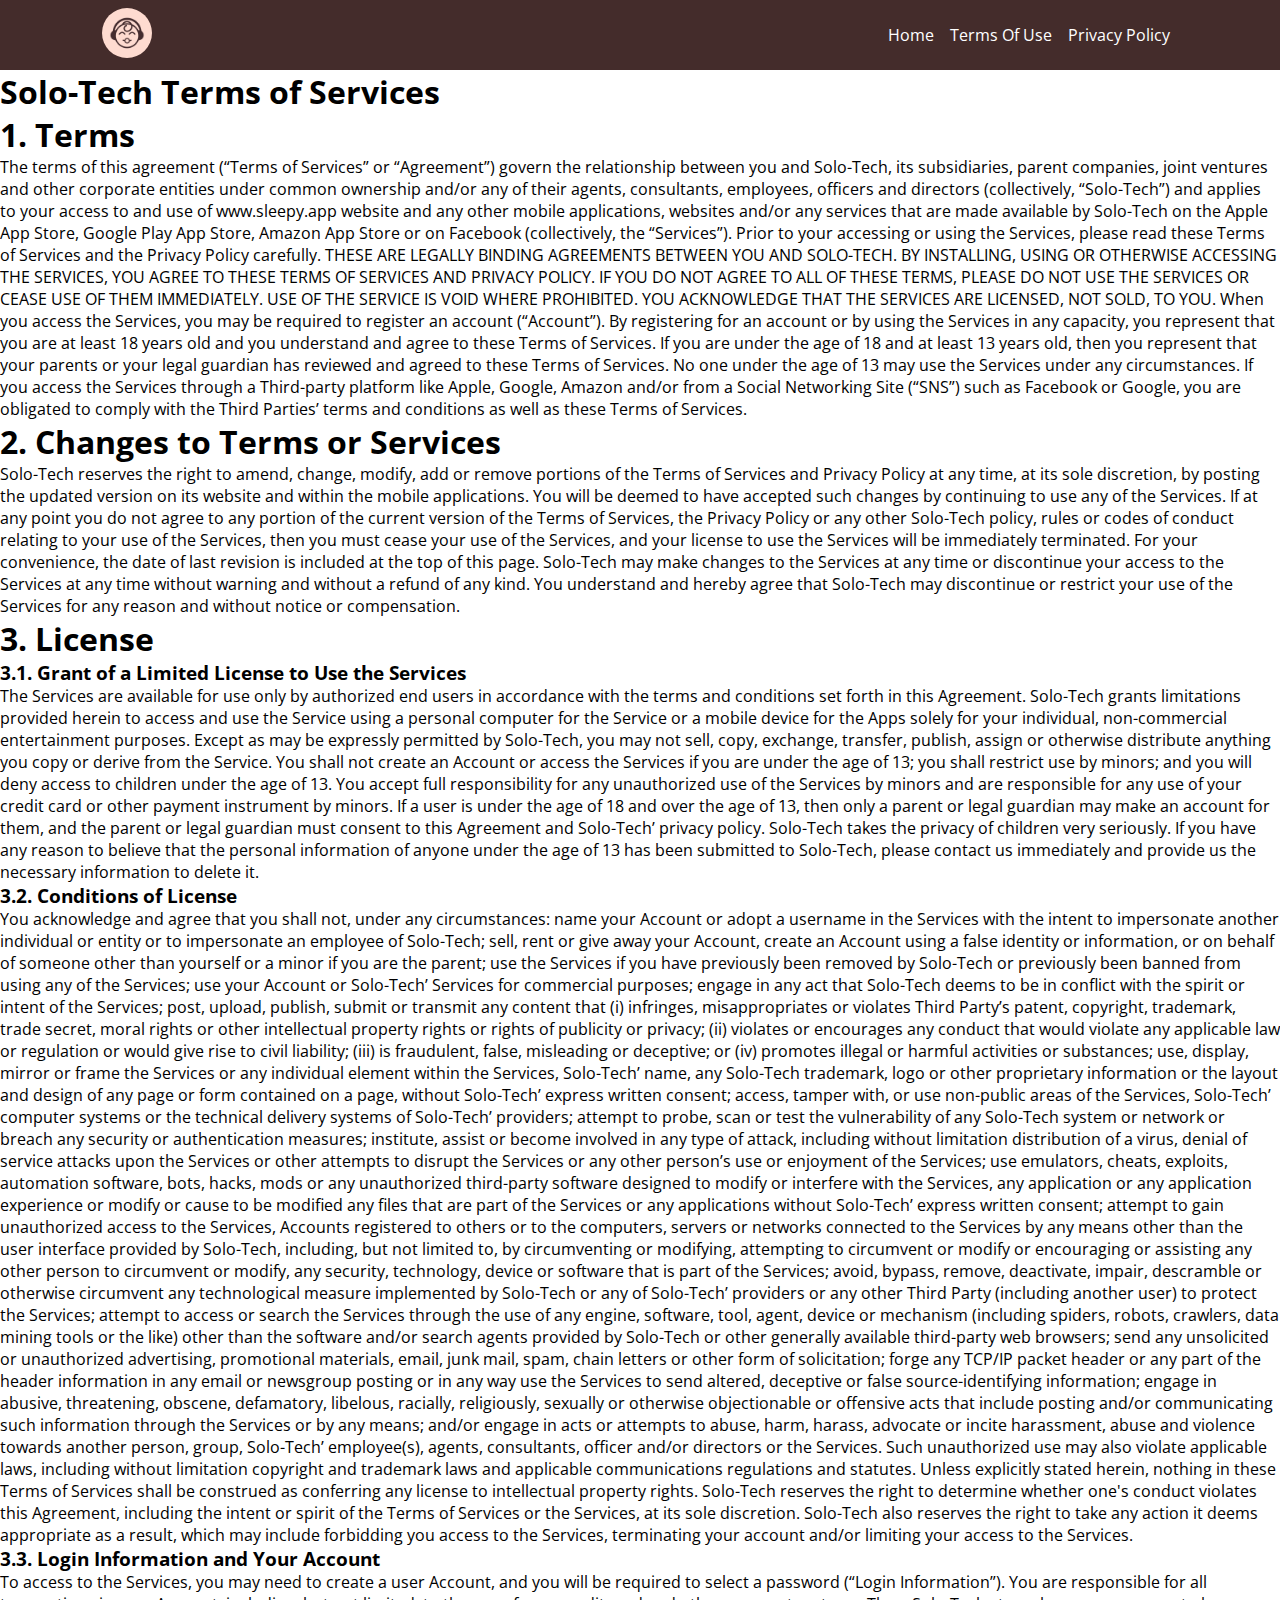
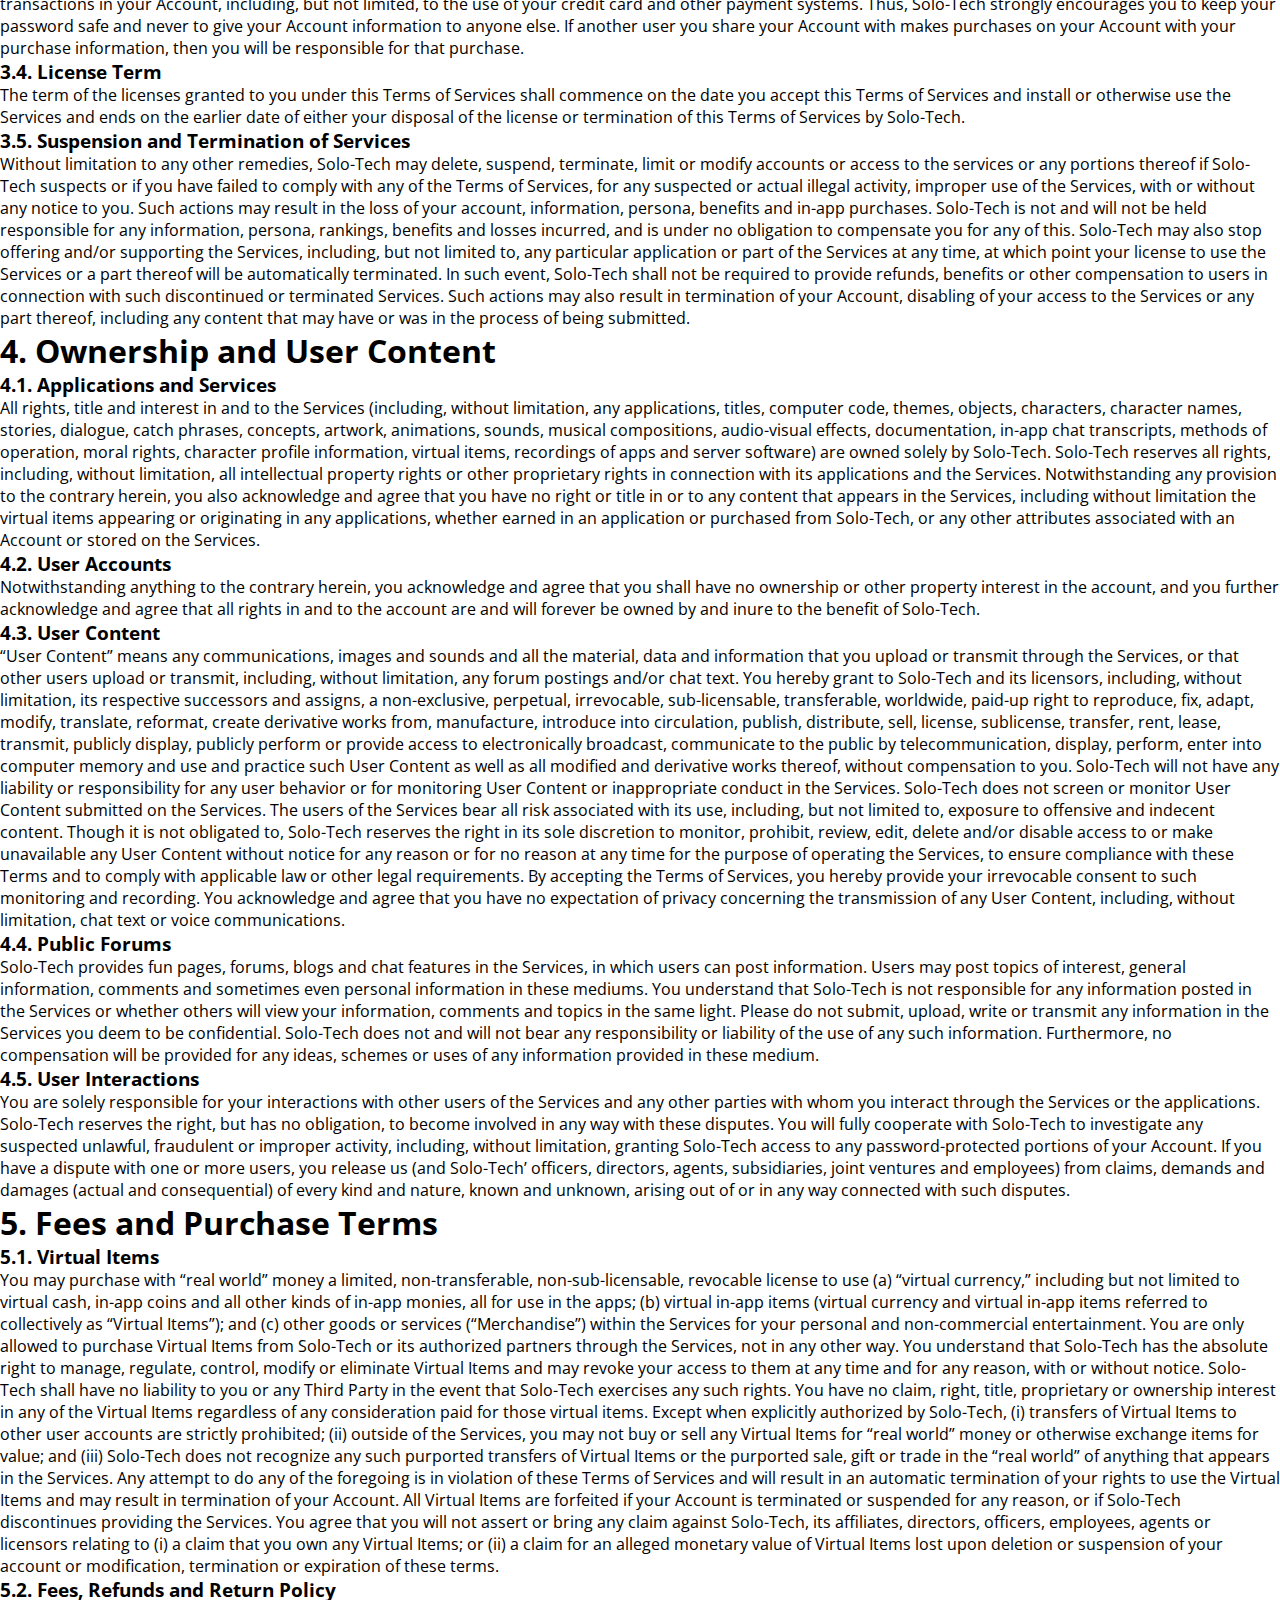
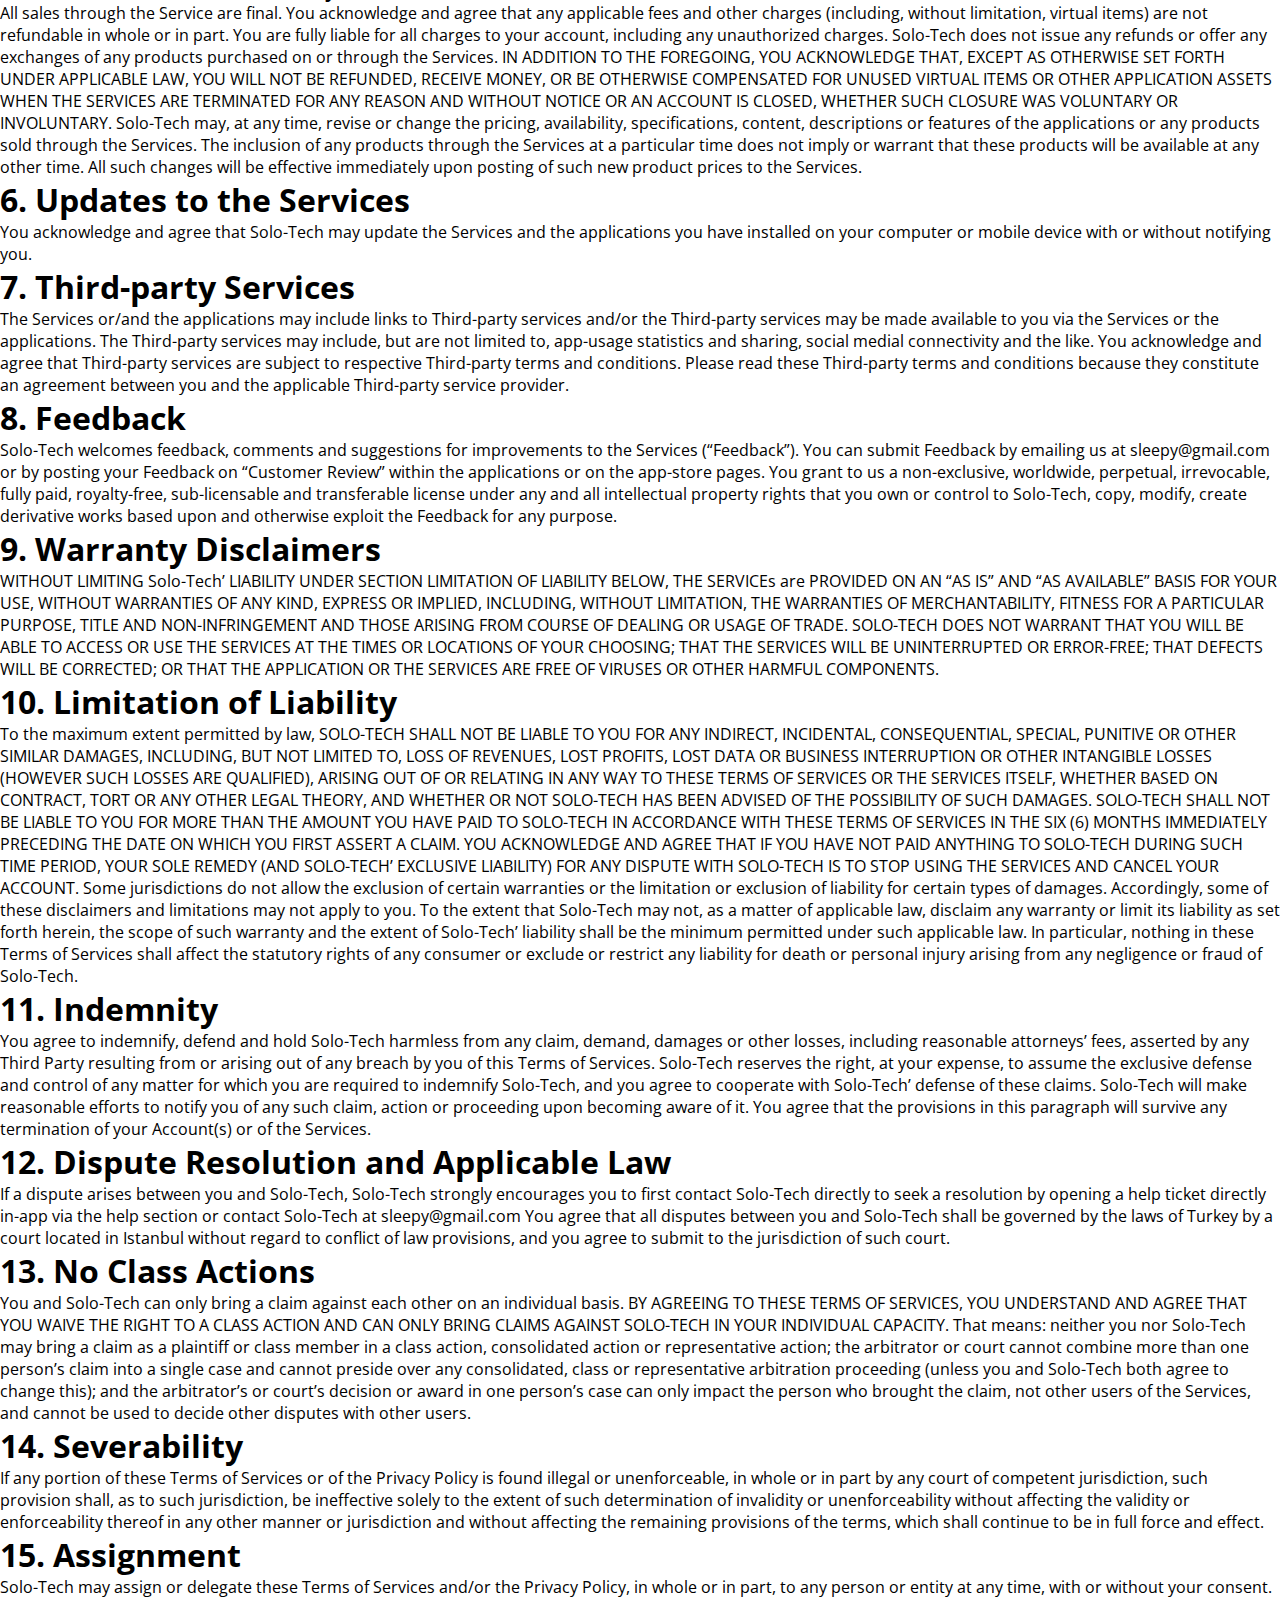
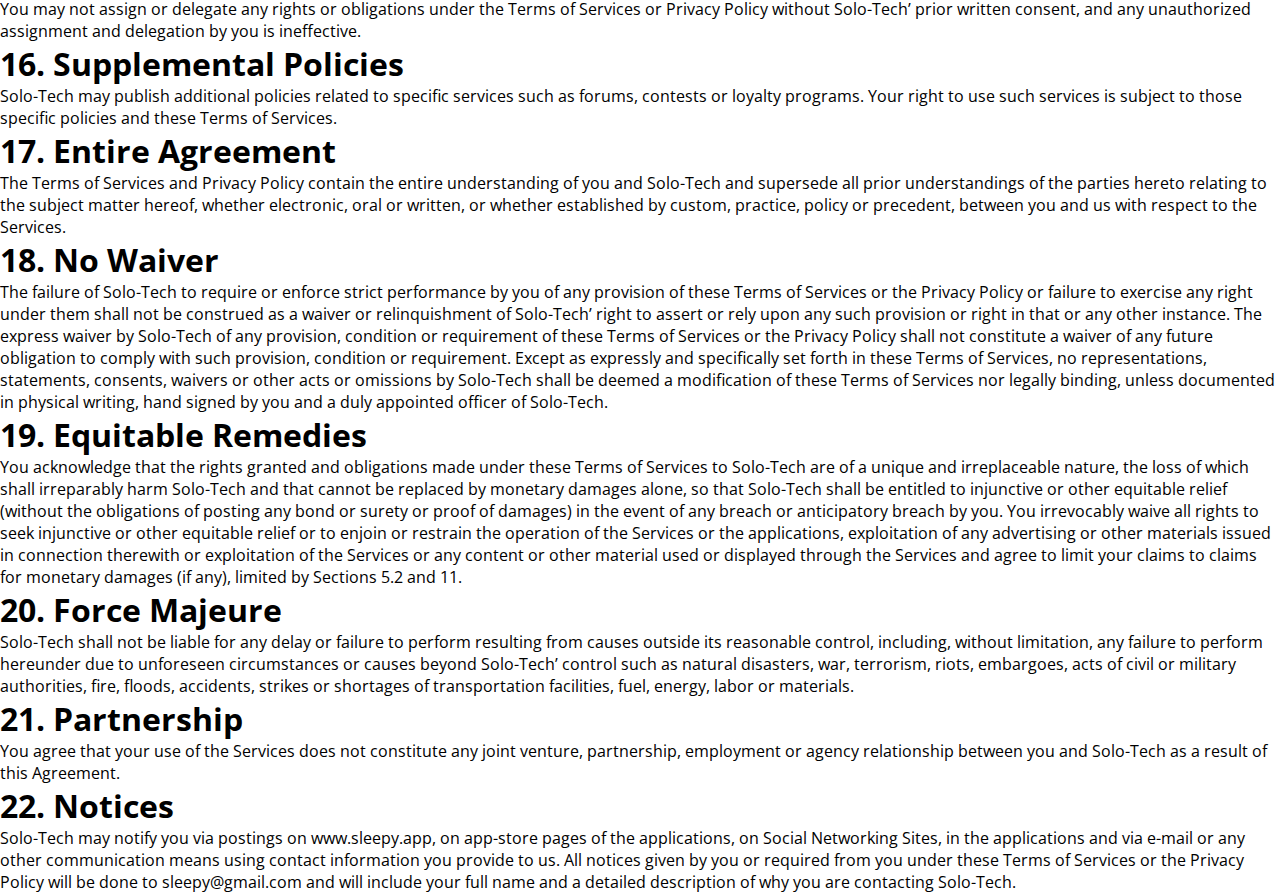
<file: termsofuse.html>
<!DOCTYPE html>
<html lang="en">

<head>
    <meta charset="UTF-8">
    <meta name="viewport" content="width=device-width, initial-scale=1.0">
    <title>Sleepy</title>
    <meta name="keyword" content="Baby, Sleep, Sounds,White Noise">
    <meta name="description" content="Sleepy">
    <style>
        @import url('https://fonts.googleapis.com/css2?family=Open+Sans:wght@400;700&display=swap');
    </style>
    <link rel="stylesheet" href="https://cdnjs.cloudflare.com/ajax/libs/font-awesome/5.15.2/css/all.min.css">
    <link rel="stylesheet" href="css/global.css">
    <link rel="stylesheet" href="css/main.css">
    <link rel="stylesheet" media="(max-width:768px)" href="css/tablet.css">
    <link rel="stylesheet" media="(max-width:500px)" href="css/mobile.css">
</head>

<body>
    <header class="bg-dark-blue">
        <div class="container">
            <nav id="navbar">
                <a href="index.html"> <img id="logo" src="./images/playstore.png" alt="Sleepy" width="50px"
                        height="50px"></a>
                <ul>
                    <li><a href="index.html">Home</a></li>
                    <li><a href="termsofuse.html">Terms Of Use</a></li>
                    <li><a href="privacypolicy.html">Privacy Policy</a></li>
                </ul>
            </nav>
        </div>
    </header>

    <section>
        <h1>Solo-Tech Terms of Services</h1>
        <h1>1. Terms</h1>
        <p>
            The terms of this agreement (“Terms of Services” or “Agreement”)
            govern the relationship between you and Solo-Tech, its subsidiaries,
            parent companies, joint ventures and other corporate entities under
            common ownership and/or any of their agents, consultants, employees,
            officers and directors (collectively, “Solo-Tech”) and applies to your
            access to and use of www.sleepy.app website and any other mobile
            applications, websites and/or any services that are made available by
            Solo-Tech on the Apple App Store, Google Play App Store, Amazon App Store
            or on Facebook (collectively, the “Services”). Prior to your accessing
            or using the Services, please read these Terms of Services and the
            Privacy Policy carefully. THESE ARE LEGALLY BINDING AGREEMENTS BETWEEN
            YOU AND SOLO-TECH. BY INSTALLING, USING OR OTHERWISE ACCESSING THE
            SERVICES, YOU AGREE TO THESE TERMS OF SERVICES AND PRIVACY POLICY. IF
            YOU DO NOT AGREE TO ALL OF THESE TERMS, PLEASE DO NOT USE THE SERVICES
            OR CEASE USE OF THEM IMMEDIATELY. USE OF THE SERVICE IS VOID WHERE
            PROHIBITED. YOU ACKNOWLEDGE THAT THE SERVICES ARE LICENSED, NOT SOLD,
            TO YOU. When you access the Services, you may be required to register
            an account (“Account”). By registering for an account or by using the
            Services in any capacity, you represent that you are at least 18 years
            old and you understand and agree to these Terms of Services. If you
            are under the age of 18 and at least 13 years old, then you represent
            that your parents or your legal guardian has reviewed and agreed to
            these Terms of Services. No one under the age of 13 may use the
            Services under any circumstances. If you access the Services through a
            Third-party platform like Apple, Google, Amazon and/or from a Social
            Networking Site (“SNS”) such as Facebook or Google, you are obligated
            to comply with the Third Parties’ terms and conditions as well as
            these Terms of Services.
        </p>
        <h1>2. Changes to Terms or Services</h1>
        <p>
            Solo-Tech reserves the right to amend, change, modify, add or remove
            portions of the Terms of Services and Privacy Policy at any time, at
            its sole discretion, by posting the updated version on its website and
            within the mobile applications. You will be deemed to have accepted
            such changes by continuing to use any of the Services. If at any point
            you do not agree to any portion of the current version of the Terms of
            Services, the Privacy Policy or any other Solo-Tech policy, rules or
            codes of conduct relating to your use of the Services, then you must
            cease your use of the Services, and your license to use the Services
            will be immediately terminated. For your convenience, the date of last
            revision is included at the top of this page. Solo-Tech may make changes
            to the Services at any time or discontinue your access to the Services
            at any time without warning and without a refund of any kind. You
            understand and hereby agree that Solo-Tech may discontinue or restrict
            your use of the Services for any reason and without notice or
            compensation.
        </p>
        <h1>3. License</h1>
        <h3>3.1. Grant of a Limited License to Use the Services</h3>
        <p>
            The Services are available for use only by authorized end users in
            accordance with the terms and conditions set forth in this Agreement.
            Solo-Tech grants limitations provided herein to access and use the
            Service using a personal computer for the Service or a mobile device
            for the Apps solely for your individual, non-commercial entertainment
            purposes. Except as may be expressly permitted by Solo-Tech, you may not
            sell, copy, exchange, transfer, publish, assign or otherwise
            distribute anything you copy or derive from the Service. You shall not
            create an Account or access the Services if you are under the age of
            13; you shall restrict use by minors; and you will deny access to
            children under the age of 13. You accept full responsibility for any
            unauthorized use of the Services by minors and are responsible for any
            use of your credit card or other payment instrument by minors. If a
            user is under the age of 18 and over the age of 13, then only a parent
            or legal guardian may make an account for them, and the parent or
            legal guardian must consent to this Agreement and Solo-Tech’ privacy
            policy. Solo-Tech takes the privacy of children very seriously. If you
            have any reason to believe that the personal information of anyone
            under the age of 13 has been submitted to Solo-Tech, please contact us
            immediately and provide us the necessary information to delete it.
        </p>
        <h3>3.2. Conditions of License</h3>
        <p>
            You acknowledge and agree that you shall not, under any circumstances:
            name your Account or adopt a username in the Services with the intent
            to impersonate another individual or entity or to impersonate an
            employee of Solo-Tech; sell, rent or give away your Account, create an
            Account using a false identity or information, or on behalf of someone
            other than yourself or a minor if you are the parent; use the Services
            if you have previously been removed by Solo-Tech or previously been
            banned from using any of the Services; use your Account or Solo-Tech’
            Services for commercial purposes; engage in any act that Solo-Tech deems
            to be in conflict with the spirit or intent of the Services; post,
            upload, publish, submit or transmit any content that (i) infringes,
            misappropriates or violates Third Party’s patent, copyright,
            trademark, trade secret, moral rights or other intellectual property
            rights or rights of publicity or privacy; (ii) violates or encourages
            any conduct that would violate any applicable law or regulation or
            would give rise to civil liability; (iii) is fraudulent, false,
            misleading or deceptive; or (iv) promotes illegal or harmful
            activities or substances; use, display, mirror or frame the Services
            or any individual element within the Services, Solo-Tech’ name, any
            Solo-Tech trademark, logo or other proprietary information or the layout
            and design of any page or form contained on a page, without Solo-Tech’
            express written consent; access, tamper with, or use non-public areas
            of the Services, Solo-Tech’ computer systems or the technical delivery
            systems of Solo-Tech’ providers; attempt to probe, scan or test the
            vulnerability of any Solo-Tech system or network or breach any security
            or authentication measures; institute, assist or become involved in
            any type of attack, including without limitation distribution of a
            virus, denial of service attacks upon the Services or other attempts
            to disrupt the Services or any other person’s use or enjoyment of the
            Services; use emulators, cheats, exploits, automation software, bots,
            hacks, mods or any unauthorized third-party software designed to
            modify or interfere with the Services, any application or any
            application experience or modify or cause to be modified any files
            that are part of the Services or any applications without Solo-Tech’
            express written consent; attempt to gain unauthorized access to the
            Services, Accounts registered to others or to the computers, servers
            or networks connected to the Services by any means other than the user
            interface provided by Solo-Tech, including, but not limited to, by
            circumventing or modifying, attempting to circumvent or modify or
            encouraging or assisting any other person to circumvent or modify, any
            security, technology, device or software that is part of the Services;
            avoid, bypass, remove, deactivate, impair, descramble or otherwise
            circumvent any technological measure implemented by Solo-Tech or any of
            Solo-Tech’ providers or any other Third Party (including another user) to
            protect the Services; attempt to access or search the Services through
            the use of any engine, software, tool, agent, device or mechanism
            (including spiders, robots, crawlers, data mining tools or the like)
            other than the software and/or search agents provided by Solo-Tech or
            other generally available third-party web browsers; send any
            unsolicited or unauthorized advertising, promotional materials, email,
            junk mail, spam, chain letters or other form of solicitation; forge
            any TCP/IP packet header or any part of the header information in any
            email or newsgroup posting or in any way use the Services to send
            altered, deceptive or false source-identifying information; engage in
            abusive, threatening, obscene, defamatory, libelous, racially,
            religiously, sexually or otherwise objectionable or offensive acts
            that include posting and/or communicating such information through the
            Services or by any means; and/or engage in acts or attempts to abuse,
            harm, harass, advocate or incite harassment, abuse and violence
            towards another person, group, Solo-Tech’ employee(s), agents,
            consultants, officer and/or directors or the Services. Such
            unauthorized use may also violate applicable laws, including without
            limitation copyright and trademark laws and applicable communications
            regulations and statutes. Unless explicitly stated herein, nothing in
            these Terms of Services shall be construed as conferring any license
            to intellectual property rights. Solo-Tech reserves the right to
            determine whether one's conduct violates this Agreement, including the
            intent or spirit of the Terms of Services or the Services, at its sole
            discretion. Solo-Tech also reserves the right to take any action it deems
            appropriate as a result, which may include forbidding you access to
            the Services, terminating your account and/or limiting your access to
            the Services.
        </p>
        <h3>3.3. Login Information and Your Account</h3>
        <p>
            To access to the Services, you may need to create a user Account, and
            you will be required to select a password (“Login Information”). You
            are responsible for all transactions in your Account, including, but
            not limited, to the use of your credit card and other payment systems.
            Thus, Solo-Tech strongly encourages you to keep your password safe and
            never to give your Account information to anyone else. If another user
            you share your Account with makes purchases on your Account with your
            purchase information, then you will be responsible for that purchase.
        </p>
        <h3>3.4. License Term</h3>
        <p>
            The term of the licenses granted to you under this Terms of Services
            shall commence on the date you accept this Terms of Services and
            install or otherwise use the Services and ends on the earlier date of
            either your disposal of the license or termination of this Terms of
            Services by Solo-Tech.
        </p>
        <h3>3.5. Suspension and Termination of Services</h3>
        <p>
            Without limitation to any other remedies, Solo-Tech may delete, suspend,
            terminate, limit or modify accounts or access to the services or any
            portions thereof if Solo-Tech suspects or if you have failed to comply
            with any of the Terms of Services, for any suspected or actual illegal
            activity, improper use of the Services, with or without any notice to
            you. Such actions may result in the loss of your account, information,
            persona, benefits and in-app purchases. Solo-Tech is not and will not be
            held responsible for any information, persona, rankings, benefits and
            losses incurred, and is under no obligation to compensate you for any
            of this. Solo-Tech may also stop offering and/or supporting the Services,
            including, but not limited to, any particular application or part of
            the Services at any time, at which point your license to use the
            Services or a part thereof will be automatically terminated. In such
            event, Solo-Tech shall not be required to provide refunds, benefits or
            other compensation to users in connection with such discontinued or
            terminated Services. Such actions may also result in termination of
            your Account, disabling of your access to the Services or any part
            thereof, including any content that may have or was in the process of
            being submitted.
        </p>
        <h1>4. Ownership and User Content</h1>
        <h3>4.1. Applications and Services</h3>
        <p>
            All rights, title and interest in and to the Services (including,
            without limitation, any applications, titles, computer code, themes,
            objects, characters, character names, stories, dialogue, catch
            phrases, concepts, artwork, animations, sounds, musical compositions,
            audio-visual effects, documentation, in-app chat transcripts, methods
            of operation, moral rights, character profile information, virtual
            items, recordings of apps and server software) are owned solely by
            Solo-Tech. Solo-Tech reserves all rights, including, without limitation, all
            intellectual property rights or other proprietary rights in connection
            with its applications and the Services. Notwithstanding any provision
            to the contrary herein, you also acknowledge and agree that you have
            no right or title in or to any content that appears in the Services,
            including without limitation the virtual items appearing or
            originating in any applications, whether earned in an application or
            purchased from Solo-Tech, or any other attributes associated with an
            Account or stored on the Services.
        </p>
        <h3>4.2. User Accounts</h3>
        <p>
            Notwithstanding anything to the contrary herein, you acknowledge and
            agree that you shall have no ownership or other property interest in
            the account, and you further acknowledge and agree that all rights in
            and to the account are and will forever be owned by and inure to the
            benefit of Solo-Tech.
        </p>
        <h3>4.3. User Content</h3>
        <p>
            “User Content” means any communications, images and sounds and all the
            material, data and information that you upload or transmit through the
            Services, or that other users upload or transmit, including, without
            limitation, any forum postings and/or chat text. You hereby grant to
            Solo-Tech and its licensors, including, without limitation, its
            respective successors and assigns, a non-exclusive, perpetual,
            irrevocable, sub-licensable, transferable, worldwide, paid-up right to
            reproduce, fix, adapt, modify, translate, reformat, create derivative
            works from, manufacture, introduce into circulation, publish,
            distribute, sell, license, sublicense, transfer, rent, lease,
            transmit, publicly display, publicly perform or provide access to
            electronically broadcast, communicate to the public by
            telecommunication, display, perform, enter into computer memory and
            use and practice such User Content as well as all modified and
            derivative works thereof, without compensation to you. Solo-Tech will not
            have any liability or responsibility for any user behavior or for
            monitoring User Content or inappropriate conduct in the Services.
            Solo-Tech does not screen or monitor User Content submitted on the
            Services. The users of the Services bear all risk associated with its
            use, including, but not limited to, exposure to offensive and indecent
            content. Though it is not obligated to, Solo-Tech reserves the right in
            its sole discretion to monitor, prohibit, review, edit, delete and/or
            disable access to or make unavailable any User Content without notice
            for any reason or for no reason at any time for the purpose of
            operating the Services, to ensure compliance with these Terms and to
            comply with applicable law or other legal requirements. By accepting
            the Terms of Services, you hereby provide your irrevocable consent to
            such monitoring and recording. You acknowledge and agree that you have
            no expectation of privacy concerning the transmission of any User
            Content, including, without limitation, chat text or voice
            communications.
        </p>
        <h3>4.4. Public Forums</h3>
        <p>
            Solo-Tech provides fun pages, forums, blogs and chat features in the
            Services, in which users can post information. Users may post topics
            of interest, general information, comments and sometimes even personal
            information in these mediums. You understand that Solo-Tech is not
            responsible for any information posted in the Services or whether
            others will view your information, comments and topics in the same
            light. Please do not submit, upload, write or transmit any information
            in the Services you deem to be confidential. Solo-Tech does not and will
            not bear any responsibility or liability of the use of any such
            information. Furthermore, no compensation will be provided for any
            ideas, schemes or uses of any information provided in these medium.
        </p>
        <h3>4.5. User Interactions</h3>
        <p>
            You are solely responsible for your interactions with other users of
            the Services and any other parties with whom you interact through the
            Services or the applications. Solo-Tech reserves the right, but has no
            obligation, to become involved in any way with these disputes. You
            will fully cooperate with Solo-Tech to investigate any suspected
            unlawful, fraudulent or improper activity, including, without
            limitation, granting Solo-Tech access to any password-protected portions
            of your Account. If you have a dispute with one or more users, you
            release us (and Solo-Tech’ officers, directors, agents, subsidiaries,
            joint ventures and employees) from claims, demands and damages (actual
            and consequential) of every kind and nature, known and unknown,
            arising out of or in any way connected with such disputes.
        </p>
        <h1>5. Fees and Purchase Terms</h1>
        <h3>5.1. Virtual Items</h3>
        <p>
            You may purchase with “real world” money a limited, non-transferable,
            non-sub-licensable, revocable license to use (a) “virtual currency,”
            including but not limited to virtual cash, in-app coins and all other
            kinds of in-app monies, all for use in the apps; (b) virtual in-app
            items (virtual currency and virtual in-app items referred to
            collectively as “Virtual Items”); and (c) other goods or services
            (“Merchandise”) within the Services for your personal and
            non-commercial entertainment. You are only allowed to purchase Virtual
            Items from Solo-Tech or its authorized partners through the Services, not
            in any other way. You understand that Solo-Tech has the absolute right to
            manage, regulate, control, modify or eliminate Virtual Items and may
            revoke your access to them at any time and for any reason, with or
            without notice. Solo-Tech shall have no liability to you or any Third
            Party in the event that Solo-Tech exercises any such rights. You have no
            claim, right, title, proprietary or ownership interest in any of the
            Virtual Items regardless of any consideration paid for those virtual
            items. Except when explicitly authorized by Solo-Tech, (i) transfers of
            Virtual Items to other user accounts are strictly prohibited; (ii)
            outside of the Services, you may not buy or sell any Virtual Items for
            “real world” money or otherwise exchange items for value; and (iii)
            Solo-Tech does not recognize any such purported transfers of Virtual
            Items or the purported sale, gift or trade in the “real world” of
            anything that appears in the Services. Any attempt to do any of the
            foregoing is in violation of these Terms of Services and will result
            in an automatic termination of your rights to use the Virtual Items
            and may result in termination of your Account. All Virtual Items are
            forfeited if your Account is terminated or suspended for any reason,
            or if Solo-Tech discontinues providing the Services. You agree that you
            will not assert or bring any claim against Solo-Tech, its affiliates,
            directors, officers, employees, agents or licensors relating to (i) a
            claim that you own any Virtual Items; or (ii) a claim for an alleged
            monetary value of Virtual Items lost upon deletion or suspension of
            your account or modification, termination or expiration of these
            terms.
        </p>
        <h3>5.2. Fees, Refunds and Return Policy</h3>
        <p>
            All sales through the Service are final. You acknowledge and agree
            that any applicable fees and other charges (including, without
            limitation, virtual items) are not refundable in whole or in part. You
            are fully liable for all charges to your account, including any
            unauthorized charges. Solo-Tech does not issue any refunds or offer any
            exchanges of any products purchased on or through the Services. IN
            ADDITION TO THE FOREGOING, YOU ACKNOWLEDGE THAT, EXCEPT AS OTHERWISE
            SET FORTH UNDER APPLICABLE LAW, YOU WILL NOT BE REFUNDED, RECEIVE
            MONEY, OR BE OTHERWISE COMPENSATED FOR UNUSED VIRTUAL ITEMS OR OTHER
            APPLICATION ASSETS WHEN THE SERVICES ARE TERMINATED FOR ANY REASON AND
            WITHOUT NOTICE OR AN ACCOUNT IS CLOSED, WHETHER SUCH CLOSURE WAS
            VOLUNTARY OR INVOLUNTARY. Solo-Tech may, at any time, revise or change
            the pricing, availability, specifications, content, descriptions or
            features of the applications or any products sold through the
            Services. The inclusion of any products through the Services at a
            particular time does not imply or warrant that these products will be
            available at any other time. All such changes will be effective
            immediately upon posting of such new product prices to the Services.
        </p>
        <h1>6. Updates to the Services</h1>
        <p>
            You acknowledge and agree that Solo-Tech may update the Services and the
            applications you have installed on your computer or mobile device with
            or without notifying you.
        </p>
        <h1>7. Third-party Services</h1>
        <p>
            The Services or/and the applications may include links to Third-party
            services and/or the Third-party services may be made available to you
            via the Services or the applications. The Third-party services may
            include, but are not limited to, app-usage statistics and sharing,
            social medial connectivity and the like. You acknowledge and agree
            that Third-party services are subject to respective Third-party terms
            and conditions. Please read these Third-party terms and conditions
            because they constitute an agreement between you and the applicable
            Third-party service provider.
        </p>
        <h1>8. Feedback</h1>
        <p>
            Solo-Tech welcomes feedback, comments and suggestions for improvements to
            the Services (“Feedback”). You can submit Feedback by emailing us at
            sleepy@gmail.com or by posting your Feedback on “Customer Review”
            within the applications or on the app-store pages. You grant to us a
            non-exclusive, worldwide, perpetual, irrevocable, fully paid,
            royalty-free, sub-licensable and transferable license under any and
            all intellectual property rights that you own or control to Solo-Tech,
            copy, modify, create derivative works based upon and otherwise exploit
            the Feedback for any purpose.
        </p>
        <h1>9. Warranty Disclaimers</h1>
        <p>
            WITHOUT LIMITING Solo-Tech’ LIABILITY UNDER SECTION LIMITATION OF
            LIABILITY BELOW, THE SERVICEs are PROVIDED ON AN “AS IS” AND “AS
            AVAILABLE” BASIS FOR YOUR USE, WITHOUT WARRANTIES OF ANY KIND, EXPRESS
            OR IMPLIED, INCLUDING, WITHOUT LIMITATION, THE WARRANTIES OF
            MERCHANTABILITY, FITNESS FOR A PARTICULAR PURPOSE, TITLE AND
            NON-INFRINGEMENT AND THOSE ARISING FROM COURSE OF DEALING OR USAGE OF
            TRADE. SOLO-TECH DOES NOT WARRANT THAT YOU WILL BE ABLE TO ACCESS OR USE
            THE SERVICES AT THE TIMES OR LOCATIONS OF YOUR CHOOSING; THAT THE
            SERVICES WILL BE UNINTERRUPTED OR ERROR-FREE; THAT DEFECTS WILL BE
            CORRECTED; OR THAT THE APPLICATION OR THE SERVICES ARE FREE OF VIRUSES
            OR OTHER HARMFUL COMPONENTS.
        </p>
        <h1>10. Limitation of Liability</h1>
        <p>
            To the maximum extent permitted by law, SOLO-TECH SHALL NOT BE LIABLE TO
            YOU FOR ANY INDIRECT, INCIDENTAL, CONSEQUENTIAL, SPECIAL, PUNITIVE OR
            OTHER SIMILAR DAMAGES, INCLUDING, BUT NOT LIMITED TO, LOSS OF
            REVENUES, LOST PROFITS, LOST DATA OR BUSINESS INTERRUPTION OR OTHER
            INTANGIBLE LOSSES (HOWEVER SUCH LOSSES ARE QUALIFIED), ARISING OUT OF
            OR RELATING IN ANY WAY TO THESE TERMS OF SERVICES OR THE SERVICES
            ITSELF, WHETHER BASED ON CONTRACT, TORT OR ANY OTHER LEGAL THEORY, AND
            WHETHER OR NOT SOLO-TECH HAS BEEN ADVISED OF THE POSSIBILITY OF SUCH
            DAMAGES. SOLO-TECH SHALL NOT BE LIABLE TO YOU FOR MORE THAN THE AMOUNT
            YOU HAVE PAID TO SOLO-TECH IN ACCORDANCE WITH THESE TERMS OF SERVICES IN
            THE SIX (6) MONTHS IMMEDIATELY PRECEDING THE DATE ON WHICH YOU FIRST
            ASSERT A CLAIM. YOU ACKNOWLEDGE AND AGREE THAT IF YOU HAVE NOT PAID
            ANYTHING TO SOLO-TECH DURING SUCH TIME PERIOD, YOUR SOLE REMEDY (AND
            SOLO-TECH’ EXCLUSIVE LIABILITY) FOR ANY DISPUTE WITH SOLO-TECH IS TO STOP
            USING THE SERVICES AND CANCEL YOUR ACCOUNT. Some jurisdictions do not
            allow the exclusion of certain warranties or the limitation or
            exclusion of liability for certain types of damages. Accordingly, some
            of these disclaimers and limitations may not apply to you. To the
            extent that Solo-Tech may not, as a matter of applicable law, disclaim
            any warranty or limit its liability as set forth herein, the scope of
            such warranty and the extent of Solo-Tech’ liability shall be the minimum
            permitted under such applicable law. In particular, nothing in these
            Terms of Services shall affect the statutory rights of any consumer or
            exclude or restrict any liability for death or personal injury arising
            from any negligence or fraud of Solo-Tech.
        </p>
        <h1>11. Indemnity</h1>
        <p>
            You agree to indemnify, defend and hold Solo-Tech harmless from any
            claim, demand, damages or other losses, including reasonable
            attorneys’ fees, asserted by any Third Party resulting from or arising
            out of any breach by you of this Terms of Services. Solo-Tech reserves
            the right, at your expense, to assume the exclusive defense and
            control of any matter for which you are required to indemnify Solo-Tech,
            and you agree to cooperate with Solo-Tech’ defense of these claims.
            Solo-Tech will make reasonable efforts to notify you of any such claim,
            action or proceeding upon becoming aware of it. You agree that the
            provisions in this paragraph will survive any termination of your
            Account(s) or of the Services.
        </p>
        <h1>12. Dispute Resolution and Applicable Law</h1>
        <p>
            If a dispute arises between you and Solo-Tech, Solo-Tech strongly encourages
            you to first contact Solo-Tech directly to seek a resolution by opening a
            help ticket directly in-app via the help section or contact Solo-Tech at
            sleepy@gmail.com You agree that all disputes between you and Solo-Tech
            shall be governed by the laws of Turkey by a court located in Istanbul
            without regard to conflict of law provisions, and you agree to submit
            to the jurisdiction of such court.
        </p>
        <h1>13. No Class Actions</h1>
        <p>
            You and Solo-Tech can only bring a claim against each other on an
            individual basis. BY AGREEING TO THESE TERMS OF SERVICES, YOU
            UNDERSTAND AND AGREE THAT YOU WAIVE THE RIGHT TO A CLASS ACTION AND
            CAN ONLY BRING CLAIMS AGAINST SOLO-TECH IN YOUR INDIVIDUAL CAPACITY. That
            means: neither you nor Solo-Tech may bring a claim as a plaintiff or
            class member in a class action, consolidated action or representative
            action; the arbitrator or court cannot combine more than one person’s
            claim into a single case and cannot preside over any consolidated,
            class or representative arbitration proceeding (unless you and Solo-Tech
            both agree to change this); and the arbitrator’s or court’s decision
            or award in one person’s case can only impact the person who brought
            the claim, not other users of the Services, and cannot be used to
            decide other disputes with other users.
        </p>
        <h1>14. Severability</h1>
        <p>
            If any portion of these Terms of Services or of the Privacy Policy is
            found illegal or unenforceable, in whole or in part by any court of
            competent jurisdiction, such provision shall, as to such jurisdiction,
            be ineffective solely to the extent of such determination of
            invalidity or unenforceability without affecting the validity or
            enforceability thereof in any other manner or jurisdiction and without
            affecting the remaining provisions of the terms, which shall continue
            to be in full force and effect.
        </p>
        <h1>15. Assignment</h1>
        <p>
            Solo-Tech may assign or delegate these Terms of Services and/or the
            Privacy Policy, in whole or in part, to any person or entity at any
            time, with or without your consent. You may not assign or delegate any
            rights or obligations under the Terms of Services or Privacy Policy
            without Solo-Tech’ prior written consent, and any unauthorized assignment
            and delegation by you is ineffective.
        </p>
        <h1>16. Supplemental Policies</h1>
        <p>
            Solo-Tech may publish additional policies related to specific services
            such as forums, contests or loyalty programs. Your right to use such
            services is subject to those specific policies and these Terms of
            Services.
        </p>
        <h1>17. Entire Agreement</h1>
        <p>
            The Terms of Services and Privacy Policy contain the entire
            understanding of you and Solo-Tech and supersede all prior understandings
            of the parties hereto relating to the subject matter hereof, whether
            electronic, oral or written, or whether established by custom,
            practice, policy or precedent, between you and us with respect to the
            Services.
        </p>
        <h1>18. No Waiver</h1>
        <p>
            The failure of Solo-Tech to require or enforce strict performance by you
            of any provision of these Terms of Services or the Privacy Policy or
            failure to exercise any right under them shall not be construed as a
            waiver or relinquishment of Solo-Tech’ right to assert or rely upon any
            such provision or right in that or any other instance. The express
            waiver by Solo-Tech of any provision, condition or requirement of these
            Terms of Services or the Privacy Policy shall not constitute a waiver
            of any future obligation to comply with such provision, condition or
            requirement. Except as expressly and specifically set forth in these
            Terms of Services, no representations, statements, consents, waivers
            or other acts or omissions by Solo-Tech shall be deemed a modification of
            these Terms of Services nor legally binding, unless documented in
            physical writing, hand signed by you and a duly appointed officer of
            Solo-Tech.
        </p>
        <h1>19. Equitable Remedies</h1>
        <p>
            You acknowledge that the rights granted and obligations made under
            these Terms of Services to Solo-Tech are of a unique and irreplaceable
            nature, the loss of which shall irreparably harm Solo-Tech and that
            cannot be replaced by monetary damages alone, so that Solo-Tech shall be
            entitled to injunctive or other equitable relief (without the
            obligations of posting any bond or surety or proof of damages) in the
            event of any breach or anticipatory breach by you. You irrevocably
            waive all rights to seek injunctive or other equitable relief or to
            enjoin or restrain the operation of the Services or the applications,
            exploitation of any advertising or other materials issued in
            connection therewith or exploitation of the Services or any content or
            other material used or displayed through the Services and agree to
            limit your claims to claims for monetary damages (if any), limited by
            Sections 5.2 and 11.
        </p>
        <h1>20. Force Majeure</h1>
        <p>
            Solo-Tech shall not be liable for any delay or failure to perform
            resulting from causes outside its reasonable control, including,
            without limitation, any failure to perform hereunder due to unforeseen
            circumstances or causes beyond Solo-Tech’ control such as natural
            disasters, war, terrorism, riots, embargoes, acts of civil or military
            authorities, fire, floods, accidents, strikes or shortages of
            transportation facilities, fuel, energy, labor or materials.
        </p>
        <h1>21. Partnership</h1>
        <p>
            You agree that your use of the Services does not constitute any joint
            venture, partnership, employment or agency relationship between you
            and Solo-Tech as a result of this Agreement.
        </p>
        <h1>22. Notices</h1>
        <p>
            Solo-Tech may notify you via postings on www.sleepy.app, on app-store
            pages of the applications, on Social Networking Sites, in the
            applications and via e-mail or any other communication means using
            contact information you provide to us. All notices given by you or
            required from you under these Terms of Services or the Privacy Policy
            will be done to sleepy@gmail.com and will include your full name and a
            detailed description of why you are contacting Solo-Tech.
        </p>
    </section>
</body>

</html>
</file>
<file: css/global.css>
/* Text */

.text-center {
    text-align: center;
}

.heading-small {
    font-size: 1.25rem;
}

.heading-medium {
    font-size: 1.5rem;
}

/* Colors */

.bg-dark-blue {
    background: #442c2b;
}


.container {
    max-width: 1100px;
    margin: 0 auto;
}
</file>
<file: css/main.css>
* {
    margin:0;
    padding: 0;
    box-sizing: border-box;
}

a {
    text-decoration: none;
    color: #ffffff;
}

html {
    font-family: 'Open Sans', sans-serif;
}

#logo {
    border-radius: 50px;
}

#navbar {
    color: #fff;
    display: flex;
    justify-content: space-between;
    align-items: center;
    padding: 0 0.75rem;
    height: 70px;
}

#navbar ul {
    list-style-type: none;
    display: flex;
    align-items: center;
}

#navbar ul li a {
    padding: 0.5rem;
}
#navbar ul li a:hover {
    background: #336ea2;
    border-radius: 4px;
}

/* home section */

#home {
    display: flex;
    flex-direction: row;
    padding: 2rem;
    background-color: #fedbd0;
}

#home img {
    
    height: auto;
    border-radius: 10px;
    margin-right: 10px;
    width: 500px;
    height: 450px;
}

#home .name h2 {
    margin-bottom: 0.75rem;
}

#home .name p {
    opacity: 0.6;
    font-style: italic;
    color: black;
}
#home .name ul {
    opacity: 0.6;
    font-style: italic;
    color: black;
}

#Features {
    background-color: #fedbd0;
}


/* courses */

#courses {
    color: #333;
    padding: 1rem;
}

.courses {
    display: flex;
    flex-direction: column;
    padding: 1rem;
}

.courses .course {
    display: flex;
    padding: 0.5rem;
    margin-bottom: 0.5em;
}

.courses .course .course-image {
    margin-right: 0.5rem;
    position: relative;
}

.courses .course .course-image img{
    border-radius: 5px;
}


.courses .course .course-info .title {
    letter-spacing: 1.2px;
    font-weight: 700;
    margin-bottom: 0.25rem;
    margin-top: 4rem;
}
.courses .course .course-info .description {
    letter-spacing: 1.2px;
    margin-bottom: 0.25rem;
    opacity: 0.6;
}
.courses .course .course-info .instructor {
    font-size: 0.8rem;
    margin-bottom: 0.25rem;
    opacity: 0.6;
}
.courses .course .course-info .rating {
    font-size: 0.8rem;
    margin-bottom: 0.25rem;
    opacity: 0.6;
}

#contact {
    color: white;
    padding: 1rem;

}

#contact .contact-form {
    max-width: 700px;
    margin-left: auto;
    margin-right: auto;
    display: flex;
    flex-direction: column;
}

#contact .contact-form ul {
    list-style-type: none;
    display: flex;
    margin-top: 1rem;
    align-self: center;
}

#contact .contact-form ul li a {
    padding: 1rem;
    font-size: 2rem;
}
#contact .contact-form ul li a:hover {
    opacity: 0.8;
}
</file>
<file: css/tablet.css>
h1 {
    color: #442c2b;
}

#navbar {
    flex-direction: column;
    padding-top: 0.5rem;
    padding-bottom: 0.5rem;
    overflow: hidden;
    height: 110px;
}


#home {
    display: flex;
    flex-direction: column;
}

#home img {
    height: auto;
    border-radius: 10px;
    margin-right: 0px;
    width: 500px;
    height: 500px;
    margin-bottom: 10px;
    align-self: center;
}
</file>
<file: css/mobile.css>
#navbar {
    flex-direction: column;
    padding-top: 0.5rem;
    padding-bottom: 0.5rem;
    overflow: hidden;
    height: 110px;
}

#featuresnone {
    display: none;
}

#home {
    display: flex;
    flex-direction: column;
}

#home img {
    height: auto;
    border-radius: 10px;
    margin-right: 0px;
    width: 282px;
    height: 260px;
    margin-bottom: 10px;
    align-self: center;
}

.courses .course .course-image {
    margin-bottom: 0px;
    position: relative;
}

.courses .course .course-info .title {
   
    margin-top: 0px;
}

#training .items {
    flex-direction: column;
}

#training .items .item {
    width: 100%;
}

.courses .course {
    flex-direction: column;
}
</file>
